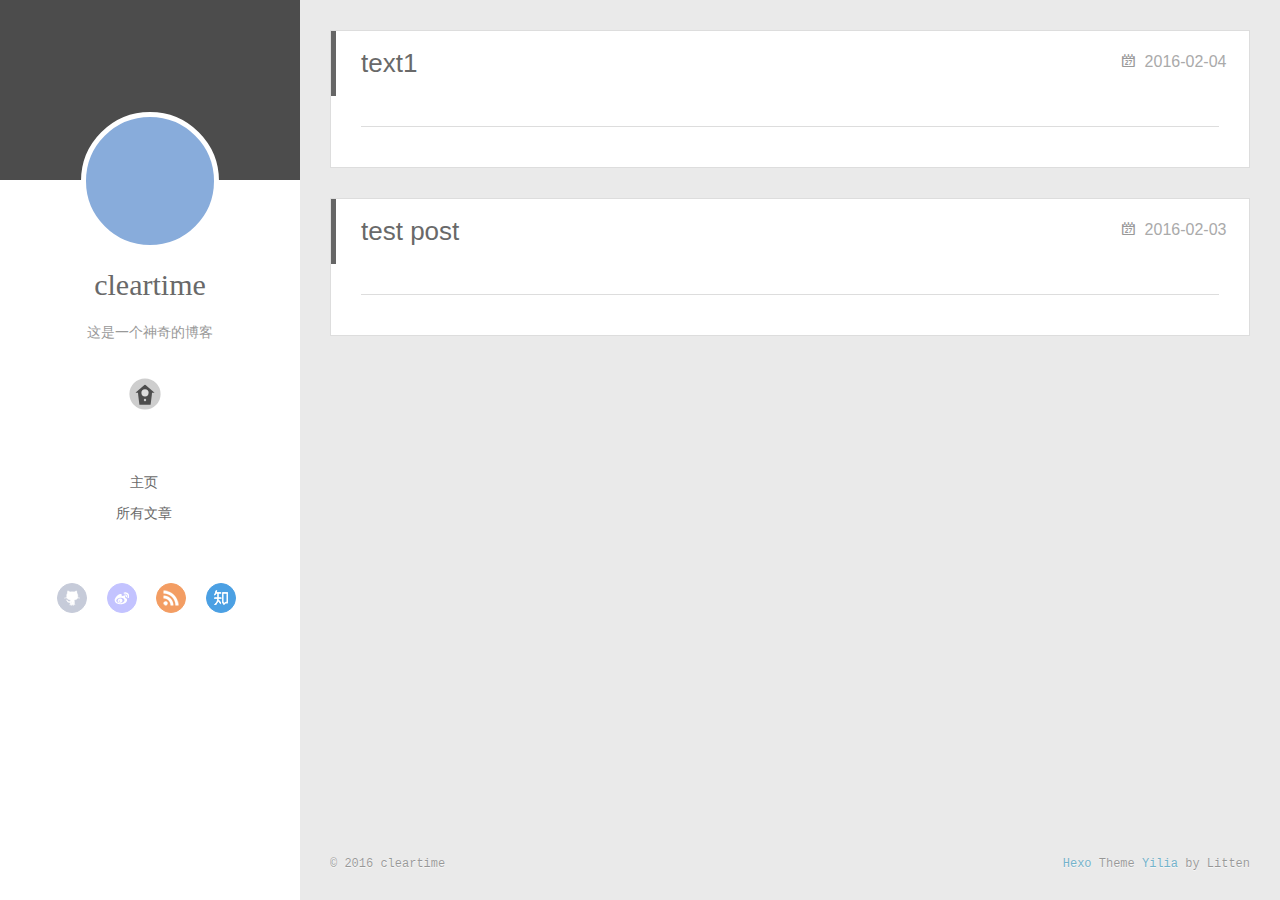
<file: index.html>
<!DOCTYPE html>
<html>
<head>
  <meta charset="utf-8">
  
  <meta http-equiv="X-UA-Compatible" content="IE=edge" >
  <title>cleartime Blog</title>
  <meta name="viewport" content="width=device-width, initial-scale=1, maximum-scale=1">
    <meta name="Keywords" content="桂孝孝的博客，gxx的博客，桂孝孝的blog，cleartime的博客，cleartime blog">
  <meta name="description" content="桂孝孝的博客，gxx的博客，桂孝孝的blog，cleartime的博客，cleartime blog">
<meta property="og:type" content="website">
<meta property="og:title" content="cleartime Blog">
<meta property="og:url" content="http://yoursite.com/index.html">
<meta property="og:site_name" content="cleartime Blog">
<meta property="og:description" content="桂孝孝的博客，gxx的博客，桂孝孝的blog，cleartime的博客，cleartime blog">
<meta name="twitter:card" content="summary">
<meta name="twitter:title" content="cleartime Blog">
<meta name="twitter:description" content="桂孝孝的博客，gxx的博客，桂孝孝的blog，cleartime的博客，cleartime blog">
  
    <link rel="alternative" href="/atom.xml" title="cleartime Blog" type="application/atom+xml">
  
  
    <link rel="icon" href="/img/favicon.jpg">
  
  <link rel="stylesheet" href="/css/style.css" type="text/css">
</head>

</html>
<body>
  <div id="container">
    <div class="left-col">
    <div class="overlay"></div>
<div class="intrude-less">
	<header id="header" class="inner">
		<a href="/" class="profilepic">
			
			<img lazy-src="/img/head.jpg" class="js-avatar">
			
		</a>

		<hgroup>
		  <h1 class="header-author"><a href="/">cleartime</a></h1>
		</hgroup>

		
		<p class="header-subtitle">这是一个神奇的博客</p>
		

		
			<div class="switch-btn">
				<div class="icon">
					<div class="icon-ctn">
						<div class="icon-wrap icon-house" data-idx="0">
							<div class="birdhouse"></div>
							<div class="birdhouse_holes"></div>
						</div>
						<div class="icon-wrap icon-ribbon hide" data-idx="1">
							<div class="ribbon"></div>
						</div>
						
						
						<div class="icon-wrap icon-me hide" data-idx="3">
							<div class="user"></div>
							<div class="shoulder"></div>
						</div>
						
					</div>
					
				</div>
				<div class="tips-box hide">
					<div class="tips-arrow"></div>
					<ul class="tips-inner">
						<li>菜单</li>
						<li>标签</li>
						
						
						<li>关于我</li>
						
					</ul>
				</div>
			</div>
		

		<div class="switch-area">
			<div class="switch-wrap">
				<section class="switch-part switch-part1">
					<nav class="header-menu">
						<ul>
						
							<li><a href="/">主页</a></li>
				        
							<li><a href="/archives">所有文章</a></li>
				        
						</ul>
					</nav>
					<nav class="header-nav">
						<div class="social">
							
								<a class="github" target="_blank" href="/#" title="github">github</a>
					        
								<a class="weibo" target="_blank" href="/#" title="weibo">weibo</a>
					        
								<a class="rss" target="_blank" href="/#" title="rss">rss</a>
					        
								<a class="zhihu" target="_blank" href="/#" title="zhihu">zhihu</a>
					        
						</div>
					</nav>
				</section>
				
				
				<section class="switch-part switch-part2">
					<div class="widget tagcloud" id="js-tagcloud">
						
					</div>
				</section>
				
				
				

				
				
				<section class="switch-part switch-part3">
				
					<div id="js-aboutme">我是谁，我从哪里来，我到哪里去？我就是我，是颜色不一样的吃货…</div>
				</section>
				
			</div>
		</div>
	</header>				
</div>

    </div>
    <div class="mid-col">
      <nav id="mobile-nav">
  	<div class="overlay">
  		<div class="slider-trigger"></div>
  		<h1 class="header-author js-mobile-header hide">cleartime</h1>
  	</div>
	<div class="intrude-less">
		<header id="header" class="inner">
			<div class="profilepic">
			
				<img lazy-src="/img/head.jpg" class="js-avatar">
			
			</div>
			<hgroup>
			  <h1 class="header-author">cleartime</h1>
			</hgroup>
			
			<p class="header-subtitle">这是一个神奇的博客</p>
			
			<nav class="header-menu">
				<ul>
				
					<li><a href="/">主页</a></li>
		        
					<li><a href="/archives">所有文章</a></li>
		        
		        <div class="clearfix"></div>
				</ul>
			</nav>
			<nav class="header-nav">
				<div class="social">
					
						<a class="github" target="_blank" href="/#" title="github">github</a>
			        
						<a class="weibo" target="_blank" href="/#" title="weibo">weibo</a>
			        
						<a class="rss" target="_blank" href="/#" title="rss">rss</a>
			        
						<a class="zhihu" target="_blank" href="/#" title="zhihu">zhihu</a>
			        
				</div>
			</nav>
		</header>				
	</div>
</nav>

      <div class="body-wrap">
  
    <article id="post-text1" class="article article-type-post" itemscope itemprop="blogPost">
  
    <div class="article-meta">
      <a href="/2016/02/04/text1/" class="article-date">
  	<time datetime="2016-02-04T09:52:27.000Z" itemprop="datePublished">2016-02-04</time>
</a>
    </div>
  
  <div class="article-inner">
    
      <input type="hidden" class="isFancy" />
    
    
      <header class="article-header">
        
  
    <h1 itemprop="name">
      <a class="article-title" href="/2016/02/04/text1/">text1</a>
    </h1>
  

      </header>
      
    
    <div class="article-entry" itemprop="articleBody">
      
        
      
    </div>
    
    <div class="article-info article-info-index">
      
      
      

      
      <div class="clearfix"></div>
    </div>
    
  </div>
  
</article>









  
    <article id="post-test-post" class="article article-type-post" itemscope itemprop="blogPost">
  
    <div class="article-meta">
      <a href="/2016/02/03/test-post/" class="article-date">
  	<time datetime="2016-02-03T07:22:48.000Z" itemprop="datePublished">2016-02-03</time>
</a>
    </div>
  
  <div class="article-inner">
    
      <input type="hidden" class="isFancy" />
    
    
      <header class="article-header">
        
  
    <h1 itemprop="name">
      <a class="article-title" href="/2016/02/03/test-post/">test post</a>
    </h1>
  

      </header>
      
    
    <div class="article-entry" itemprop="articleBody">
      
        
      
    </div>
    
    <div class="article-info article-info-index">
      
      
      

      
      <div class="clearfix"></div>
    </div>
    
  </div>
  
</article>









  
  
</div>
      <footer id="footer">
  <div class="outer">
    <div id="footer-info">
    	<div class="footer-left">
    		&copy; 2016 cleartime
    	</div>
      	<div class="footer-right">
      		<a href="http://hexo.io/" target="_blank">Hexo</a>  Theme <a href="https://github.com/litten/hexo-theme-yilia" target="_blank">Yilia</a> by Litten
      	</div>
    </div>
  </div>
</footer>
    </div>
    
  <link rel="stylesheet" href="/fancybox/jquery.fancybox.css" type="text/css">


<script>
	var yiliaConfig = {
		fancybox: true,
		mathjax: true,
		animate: true,
		isHome: true,
		isPost: false,
		isArchive: false,
		isTag: false,
		isCategory: false,
		open_in_new: false
	}
</script>
<script src="http://7.url.cn/edu/jslib/comb/require-2.1.6,jquery-1.9.1.min.js" type="text/javascript"></script>
<script src="/js/main.js" type="text/javascript"></script>






<script type="text/x-mathjax-config">
MathJax.Hub.Config({
    tex2jax: {
        inlineMath: [ ['$','$'], ["\\(","\\)"]  ],
        processEscapes: true,
        skipTags: ['script', 'noscript', 'style', 'textarea', 'pre', 'code']
    }
});

MathJax.Hub.Queue(function() {
    var all = MathJax.Hub.getAllJax(), i;
    for(i=0; i < all.length; i += 1) {
        all[i].SourceElement().parentNode.className += ' has-jax';                 
    }       
});
</script>

<script type="text/javascript" src="http://cdn.mathjax.org/mathjax/latest/MathJax.js?config=TeX-AMS-MML_HTMLorMML">
</script>


  </div>
</body>
</html>
</file>
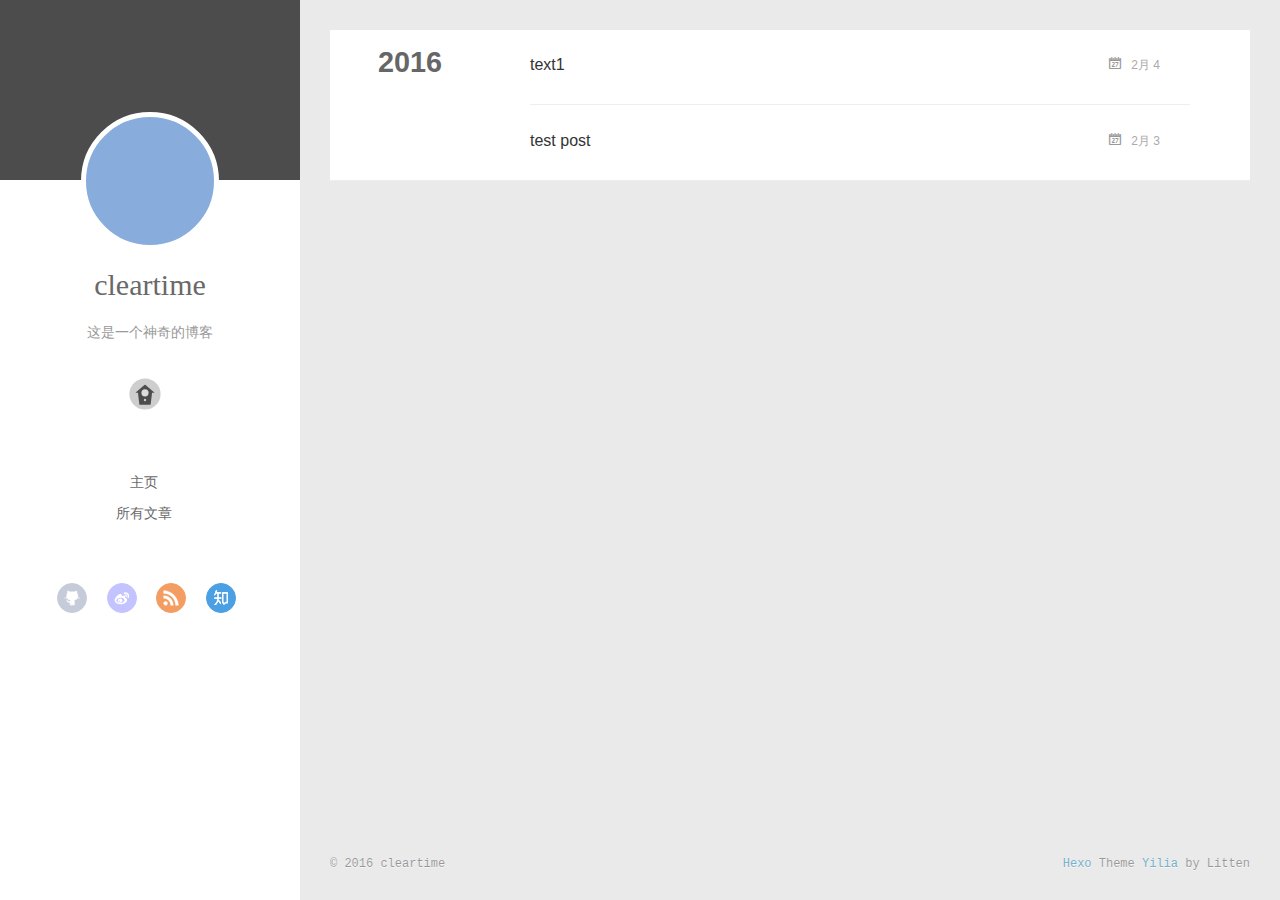
<file: archives/index.html>
<!DOCTYPE html>
<html>
<head>
  <meta charset="utf-8">
  
  <meta http-equiv="X-UA-Compatible" content="IE=edge" >
  <title>Archives | cleartime Blog</title>
  <meta name="viewport" content="width=device-width, initial-scale=1, maximum-scale=1">
    <meta name="Keywords" content="桂孝孝的博客，gxx的博客，桂孝孝的blog，cleartime的博客，cleartime blog">
  <meta name="description" content="桂孝孝的博客，gxx的博客，桂孝孝的blog，cleartime的博客，cleartime blog">
<meta property="og:type" content="website">
<meta property="og:title" content="cleartime Blog">
<meta property="og:url" content="http://yoursite.com/archives/index.html">
<meta property="og:site_name" content="cleartime Blog">
<meta property="og:description" content="桂孝孝的博客，gxx的博客，桂孝孝的blog，cleartime的博客，cleartime blog">
<meta name="twitter:card" content="summary">
<meta name="twitter:title" content="cleartime Blog">
<meta name="twitter:description" content="桂孝孝的博客，gxx的博客，桂孝孝的blog，cleartime的博客，cleartime blog">
  
    <link rel="alternative" href="/atom.xml" title="cleartime Blog" type="application/atom+xml">
  
  
    <link rel="icon" href="/img/favicon.jpg">
  
  <link rel="stylesheet" href="/css/style.css" type="text/css">
</head>

</html>
<body>
  <div id="container">
    <div class="left-col">
    <div class="overlay"></div>
<div class="intrude-less">
	<header id="header" class="inner">
		<a href="/" class="profilepic">
			
			<img lazy-src="/img/head.jpg" class="js-avatar">
			
		</a>

		<hgroup>
		  <h1 class="header-author"><a href="/">cleartime</a></h1>
		</hgroup>

		
		<p class="header-subtitle">这是一个神奇的博客</p>
		

		
			<div class="switch-btn">
				<div class="icon">
					<div class="icon-ctn">
						<div class="icon-wrap icon-house" data-idx="0">
							<div class="birdhouse"></div>
							<div class="birdhouse_holes"></div>
						</div>
						<div class="icon-wrap icon-ribbon hide" data-idx="1">
							<div class="ribbon"></div>
						</div>
						
						
						<div class="icon-wrap icon-me hide" data-idx="3">
							<div class="user"></div>
							<div class="shoulder"></div>
						</div>
						
					</div>
					
				</div>
				<div class="tips-box hide">
					<div class="tips-arrow"></div>
					<ul class="tips-inner">
						<li>菜单</li>
						<li>标签</li>
						
						
						<li>关于我</li>
						
					</ul>
				</div>
			</div>
		

		<div class="switch-area">
			<div class="switch-wrap">
				<section class="switch-part switch-part1">
					<nav class="header-menu">
						<ul>
						
							<li><a href="/">主页</a></li>
				        
							<li><a href="/archives">所有文章</a></li>
				        
						</ul>
					</nav>
					<nav class="header-nav">
						<div class="social">
							
								<a class="github" target="_blank" href="/#" title="github">github</a>
					        
								<a class="weibo" target="_blank" href="/#" title="weibo">weibo</a>
					        
								<a class="rss" target="_blank" href="/#" title="rss">rss</a>
					        
								<a class="zhihu" target="_blank" href="/#" title="zhihu">zhihu</a>
					        
						</div>
					</nav>
				</section>
				
				
				<section class="switch-part switch-part2">
					<div class="widget tagcloud" id="js-tagcloud">
						
					</div>
				</section>
				
				
				

				
				
				<section class="switch-part switch-part3">
				
					<div id="js-aboutme">我是谁，我从哪里来，我到哪里去？我就是我，是颜色不一样的吃货…</div>
				</section>
				
			</div>
		</div>
	</header>				
</div>

    </div>
    <div class="mid-col">
      <nav id="mobile-nav">
  	<div class="overlay">
  		<div class="slider-trigger"></div>
  		<h1 class="header-author js-mobile-header hide">cleartime</h1>
  	</div>
	<div class="intrude-less">
		<header id="header" class="inner">
			<div class="profilepic">
			
				<img lazy-src="/img/head.jpg" class="js-avatar">
			
			</div>
			<hgroup>
			  <h1 class="header-author">cleartime</h1>
			</hgroup>
			
			<p class="header-subtitle">这是一个神奇的博客</p>
			
			<nav class="header-menu">
				<ul>
				
					<li><a href="/">主页</a></li>
		        
					<li><a href="/archives">所有文章</a></li>
		        
		        <div class="clearfix"></div>
				</ul>
			</nav>
			<nav class="header-nav">
				<div class="social">
					
						<a class="github" target="_blank" href="/#" title="github">github</a>
			        
						<a class="weibo" target="_blank" href="/#" title="weibo">weibo</a>
			        
						<a class="rss" target="_blank" href="/#" title="rss">rss</a>
			        
						<a class="zhihu" target="_blank" href="/#" title="zhihu">zhihu</a>
			        
				</div>
			</nav>
		</header>				
	</div>
</nav>

      <div class="body-wrap">
  
  
    
    
      
      
      <section class="archives-wrap">
        <div class="archive-year-wrap">
          <a href="/archives/2016" class="archive-year">2016</a>
        </div>
        <div class="archives">
    
    <article class="archive-article archive-type-post">
  <div class="archive-article-inner">
    <header class="archive-article-header">
      	<div class="article-meta">
	      	<a href="/2016/02/04/text1/" class="archive-article-date">
  	<time datetime="2016-02-04T09:52:27.000Z" itemprop="datePublished">2月 4</time>
</a>
        </div>
    	 
  
    <h1 itemprop="name">
      <a class="archive-article-title" href="/2016/02/04/text1/">text1</a>
    </h1>
  

        <div class="article-info info-on-right">
          
          

        </div>
        <div class="clearfix"></div>
    </header>
  </div>
</article>
  
    
    
    <article class="archive-article archive-type-post">
  <div class="archive-article-inner">
    <header class="archive-article-header">
      	<div class="article-meta">
	      	<a href="/2016/02/03/test-post/" class="archive-article-date">
  	<time datetime="2016-02-03T07:22:48.000Z" itemprop="datePublished">2月 3</time>
</a>
        </div>
    	 
  
    <h1 itemprop="name">
      <a class="archive-article-title" href="/2016/02/03/test-post/">test post</a>
    </h1>
  

        <div class="article-info info-on-right">
          
          

        </div>
        <div class="clearfix"></div>
    </header>
  </div>
</article>
  
  
    </div></section>
  

    

</div>
      <footer id="footer">
  <div class="outer">
    <div id="footer-info">
    	<div class="footer-left">
    		&copy; 2016 cleartime
    	</div>
      	<div class="footer-right">
      		<a href="http://hexo.io/" target="_blank">Hexo</a>  Theme <a href="https://github.com/litten/hexo-theme-yilia" target="_blank">Yilia</a> by Litten
      	</div>
    </div>
  </div>
</footer>
    </div>
    
  <link rel="stylesheet" href="/fancybox/jquery.fancybox.css" type="text/css">


<script>
	var yiliaConfig = {
		fancybox: true,
		mathjax: true,
		animate: true,
		isHome: false,
		isPost: false,
		isArchive: true,
		isTag: false,
		isCategory: false,
		open_in_new: false
	}
</script>
<script src="http://7.url.cn/edu/jslib/comb/require-2.1.6,jquery-1.9.1.min.js" type="text/javascript"></script>
<script src="/js/main.js" type="text/javascript"></script>






<script type="text/x-mathjax-config">
MathJax.Hub.Config({
    tex2jax: {
        inlineMath: [ ['$','$'], ["\\(","\\)"]  ],
        processEscapes: true,
        skipTags: ['script', 'noscript', 'style', 'textarea', 'pre', 'code']
    }
});

MathJax.Hub.Queue(function() {
    var all = MathJax.Hub.getAllJax(), i;
    for(i=0; i < all.length; i += 1) {
        all[i].SourceElement().parentNode.className += ' has-jax';                 
    }       
});
</script>

<script type="text/javascript" src="http://cdn.mathjax.org/mathjax/latest/MathJax.js?config=TeX-AMS-MML_HTMLorMML">
</script>


  </div>
</body>
</html>
</file>
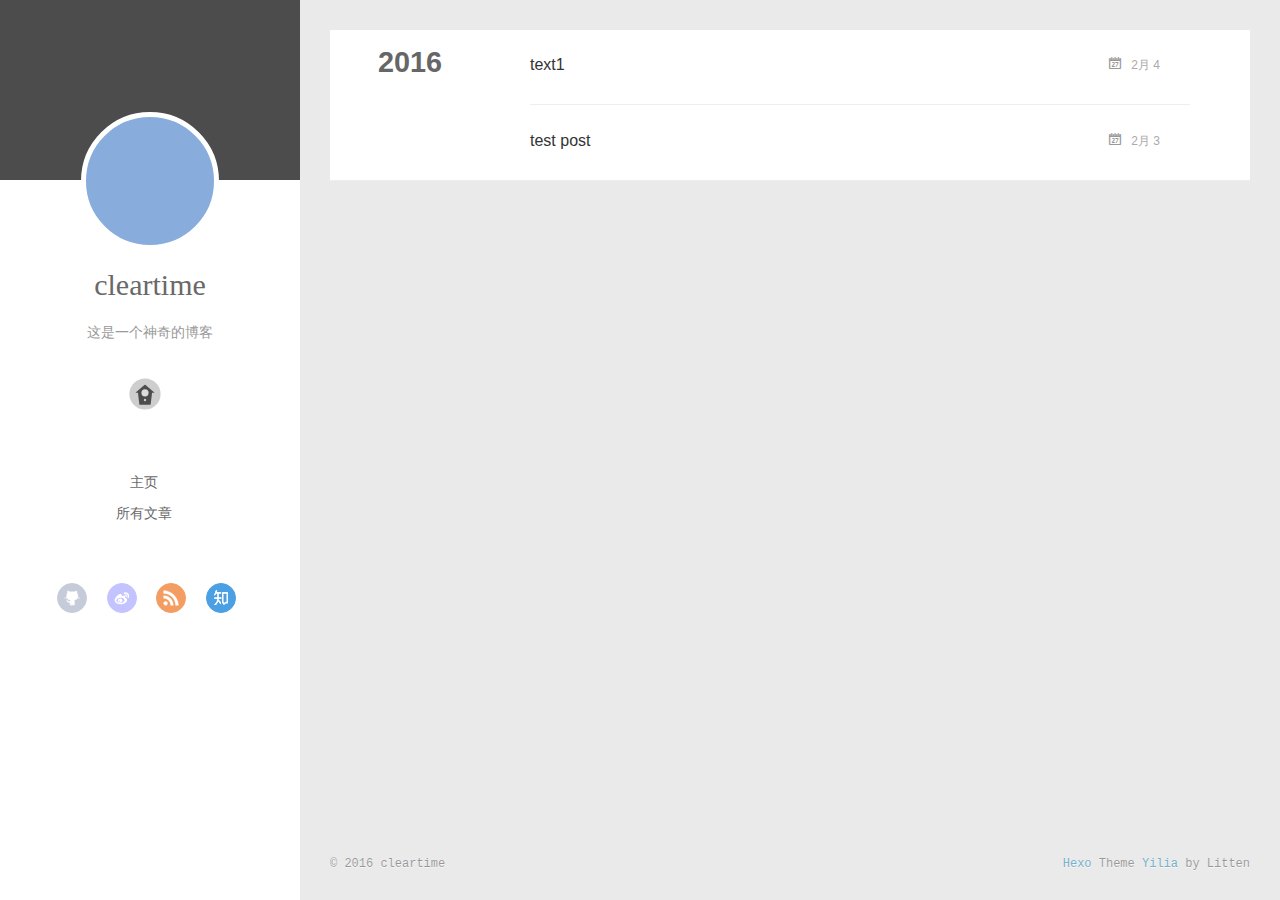
<file: archives/2016/index.html>
<!DOCTYPE html>
<html>
<head>
  <meta charset="utf-8">
  
  <meta http-equiv="X-UA-Compatible" content="IE=edge" >
  <title>Archives: 2016 | cleartime Blog</title>
  <meta name="viewport" content="width=device-width, initial-scale=1, maximum-scale=1">
    <meta name="Keywords" content="桂孝孝的博客，gxx的博客，桂孝孝的blog，cleartime的博客，cleartime blog">
  <meta name="description" content="桂孝孝的博客，gxx的博客，桂孝孝的blog，cleartime的博客，cleartime blog">
<meta property="og:type" content="website">
<meta property="og:title" content="cleartime Blog">
<meta property="og:url" content="http://yoursite.com/archives/2016/index.html">
<meta property="og:site_name" content="cleartime Blog">
<meta property="og:description" content="桂孝孝的博客，gxx的博客，桂孝孝的blog，cleartime的博客，cleartime blog">
<meta name="twitter:card" content="summary">
<meta name="twitter:title" content="cleartime Blog">
<meta name="twitter:description" content="桂孝孝的博客，gxx的博客，桂孝孝的blog，cleartime的博客，cleartime blog">
  
    <link rel="alternative" href="/atom.xml" title="cleartime Blog" type="application/atom+xml">
  
  
    <link rel="icon" href="/img/favicon.jpg">
  
  <link rel="stylesheet" href="/css/style.css" type="text/css">
</head>

</html>
<body>
  <div id="container">
    <div class="left-col">
    <div class="overlay"></div>
<div class="intrude-less">
	<header id="header" class="inner">
		<a href="/" class="profilepic">
			
			<img lazy-src="/img/head.jpg" class="js-avatar">
			
		</a>

		<hgroup>
		  <h1 class="header-author"><a href="/">cleartime</a></h1>
		</hgroup>

		
		<p class="header-subtitle">这是一个神奇的博客</p>
		

		
			<div class="switch-btn">
				<div class="icon">
					<div class="icon-ctn">
						<div class="icon-wrap icon-house" data-idx="0">
							<div class="birdhouse"></div>
							<div class="birdhouse_holes"></div>
						</div>
						<div class="icon-wrap icon-ribbon hide" data-idx="1">
							<div class="ribbon"></div>
						</div>
						
						
						<div class="icon-wrap icon-me hide" data-idx="3">
							<div class="user"></div>
							<div class="shoulder"></div>
						</div>
						
					</div>
					
				</div>
				<div class="tips-box hide">
					<div class="tips-arrow"></div>
					<ul class="tips-inner">
						<li>菜单</li>
						<li>标签</li>
						
						
						<li>关于我</li>
						
					</ul>
				</div>
			</div>
		

		<div class="switch-area">
			<div class="switch-wrap">
				<section class="switch-part switch-part1">
					<nav class="header-menu">
						<ul>
						
							<li><a href="/">主页</a></li>
				        
							<li><a href="/archives">所有文章</a></li>
				        
						</ul>
					</nav>
					<nav class="header-nav">
						<div class="social">
							
								<a class="github" target="_blank" href="/#" title="github">github</a>
					        
								<a class="weibo" target="_blank" href="/#" title="weibo">weibo</a>
					        
								<a class="rss" target="_blank" href="/#" title="rss">rss</a>
					        
								<a class="zhihu" target="_blank" href="/#" title="zhihu">zhihu</a>
					        
						</div>
					</nav>
				</section>
				
				
				<section class="switch-part switch-part2">
					<div class="widget tagcloud" id="js-tagcloud">
						
					</div>
				</section>
				
				
				

				
				
				<section class="switch-part switch-part3">
				
					<div id="js-aboutme">我是谁，我从哪里来，我到哪里去？我就是我，是颜色不一样的吃货…</div>
				</section>
				
			</div>
		</div>
	</header>				
</div>

    </div>
    <div class="mid-col">
      <nav id="mobile-nav">
  	<div class="overlay">
  		<div class="slider-trigger"></div>
  		<h1 class="header-author js-mobile-header hide">cleartime</h1>
  	</div>
	<div class="intrude-less">
		<header id="header" class="inner">
			<div class="profilepic">
			
				<img lazy-src="/img/head.jpg" class="js-avatar">
			
			</div>
			<hgroup>
			  <h1 class="header-author">cleartime</h1>
			</hgroup>
			
			<p class="header-subtitle">这是一个神奇的博客</p>
			
			<nav class="header-menu">
				<ul>
				
					<li><a href="/">主页</a></li>
		        
					<li><a href="/archives">所有文章</a></li>
		        
		        <div class="clearfix"></div>
				</ul>
			</nav>
			<nav class="header-nav">
				<div class="social">
					
						<a class="github" target="_blank" href="/#" title="github">github</a>
			        
						<a class="weibo" target="_blank" href="/#" title="weibo">weibo</a>
			        
						<a class="rss" target="_blank" href="/#" title="rss">rss</a>
			        
						<a class="zhihu" target="_blank" href="/#" title="zhihu">zhihu</a>
			        
				</div>
			</nav>
		</header>				
	</div>
</nav>

      <div class="body-wrap">
  
  
    
    
      
      
      <section class="archives-wrap">
        <div class="archive-year-wrap">
          <a href="/archives/2016" class="archive-year">2016</a>
        </div>
        <div class="archives">
    
    <article class="archive-article archive-type-post">
  <div class="archive-article-inner">
    <header class="archive-article-header">
      	<div class="article-meta">
	      	<a href="/2016/02/04/text1/" class="archive-article-date">
  	<time datetime="2016-02-04T09:52:27.000Z" itemprop="datePublished">2月 4</time>
</a>
        </div>
    	 
  
    <h1 itemprop="name">
      <a class="archive-article-title" href="/2016/02/04/text1/">text1</a>
    </h1>
  

        <div class="article-info info-on-right">
          
          

        </div>
        <div class="clearfix"></div>
    </header>
  </div>
</article>
  
    
    
    <article class="archive-article archive-type-post">
  <div class="archive-article-inner">
    <header class="archive-article-header">
      	<div class="article-meta">
	      	<a href="/2016/02/03/test-post/" class="archive-article-date">
  	<time datetime="2016-02-03T07:22:48.000Z" itemprop="datePublished">2月 3</time>
</a>
        </div>
    	 
  
    <h1 itemprop="name">
      <a class="archive-article-title" href="/2016/02/03/test-post/">test post</a>
    </h1>
  

        <div class="article-info info-on-right">
          
          

        </div>
        <div class="clearfix"></div>
    </header>
  </div>
</article>
  
  
    </div></section>
  

    

</div>
      <footer id="footer">
  <div class="outer">
    <div id="footer-info">
    	<div class="footer-left">
    		&copy; 2016 cleartime
    	</div>
      	<div class="footer-right">
      		<a href="http://hexo.io/" target="_blank">Hexo</a>  Theme <a href="https://github.com/litten/hexo-theme-yilia" target="_blank">Yilia</a> by Litten
      	</div>
    </div>
  </div>
</footer>
    </div>
    
  <link rel="stylesheet" href="/fancybox/jquery.fancybox.css" type="text/css">


<script>
	var yiliaConfig = {
		fancybox: true,
		mathjax: true,
		animate: true,
		isHome: false,
		isPost: false,
		isArchive: true,
		isTag: false,
		isCategory: false,
		open_in_new: false
	}
</script>
<script src="http://7.url.cn/edu/jslib/comb/require-2.1.6,jquery-1.9.1.min.js" type="text/javascript"></script>
<script src="/js/main.js" type="text/javascript"></script>






<script type="text/x-mathjax-config">
MathJax.Hub.Config({
    tex2jax: {
        inlineMath: [ ['$','$'], ["\\(","\\)"]  ],
        processEscapes: true,
        skipTags: ['script', 'noscript', 'style', 'textarea', 'pre', 'code']
    }
});

MathJax.Hub.Queue(function() {
    var all = MathJax.Hub.getAllJax(), i;
    for(i=0; i < all.length; i += 1) {
        all[i].SourceElement().parentNode.className += ' has-jax';                 
    }       
});
</script>

<script type="text/javascript" src="http://cdn.mathjax.org/mathjax/latest/MathJax.js?config=TeX-AMS-MML_HTMLorMML">
</script>


  </div>
</body>
</html>
</file>
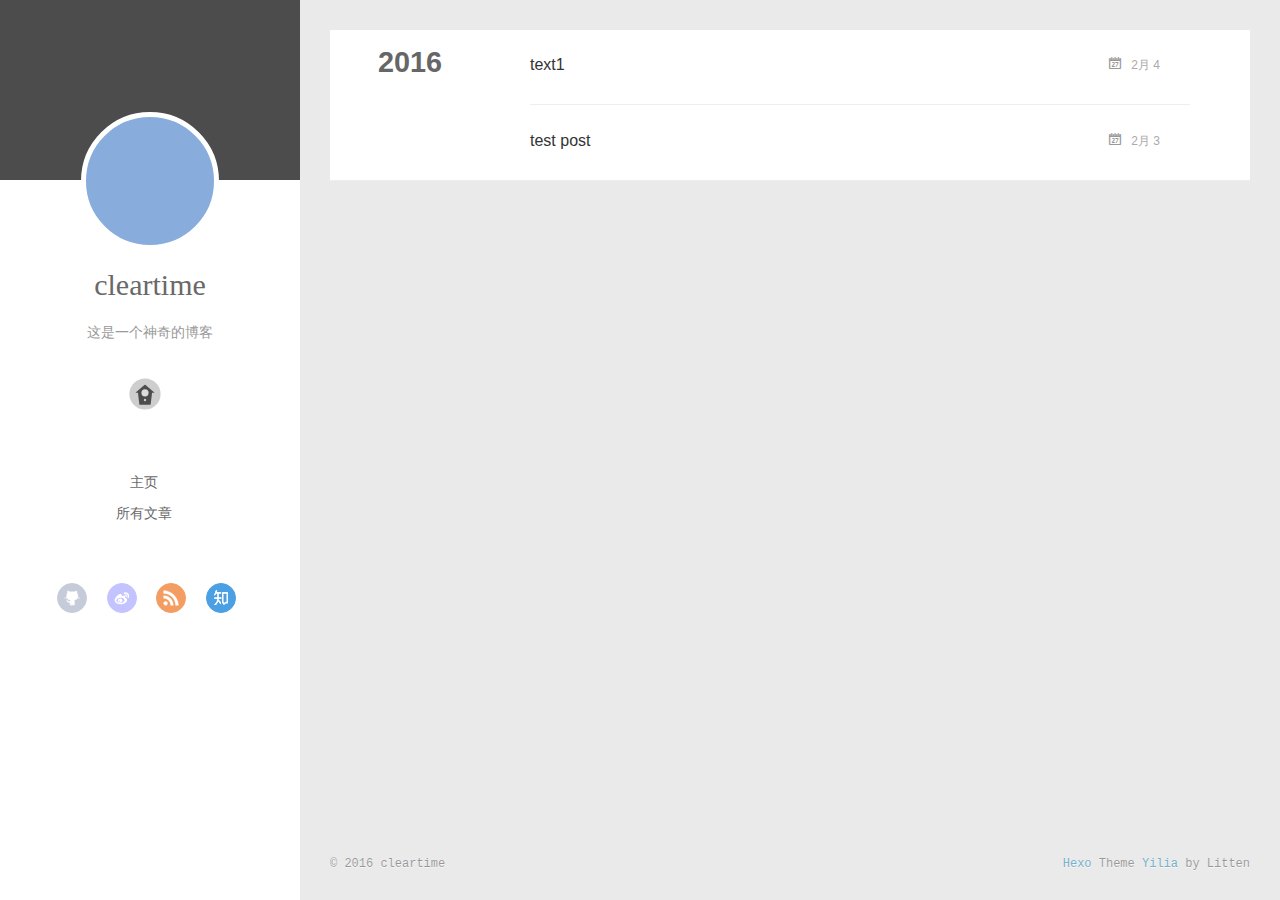
<file: archives/2016/02/index.html>
<!DOCTYPE html>
<html>
<head>
  <meta charset="utf-8">
  
  <meta http-equiv="X-UA-Compatible" content="IE=edge" >
  <title>Archives: 2016/2 | cleartime Blog</title>
  <meta name="viewport" content="width=device-width, initial-scale=1, maximum-scale=1">
    <meta name="Keywords" content="桂孝孝的博客，gxx的博客，桂孝孝的blog，cleartime的博客，cleartime blog">
  <meta name="description" content="桂孝孝的博客，gxx的博客，桂孝孝的blog，cleartime的博客，cleartime blog">
<meta property="og:type" content="website">
<meta property="og:title" content="cleartime Blog">
<meta property="og:url" content="http://yoursite.com/archives/2016/02/index.html">
<meta property="og:site_name" content="cleartime Blog">
<meta property="og:description" content="桂孝孝的博客，gxx的博客，桂孝孝的blog，cleartime的博客，cleartime blog">
<meta name="twitter:card" content="summary">
<meta name="twitter:title" content="cleartime Blog">
<meta name="twitter:description" content="桂孝孝的博客，gxx的博客，桂孝孝的blog，cleartime的博客，cleartime blog">
  
    <link rel="alternative" href="/atom.xml" title="cleartime Blog" type="application/atom+xml">
  
  
    <link rel="icon" href="/img/favicon.jpg">
  
  <link rel="stylesheet" href="/css/style.css" type="text/css">
</head>

</html>
<body>
  <div id="container">
    <div class="left-col">
    <div class="overlay"></div>
<div class="intrude-less">
	<header id="header" class="inner">
		<a href="/" class="profilepic">
			
			<img lazy-src="/img/head.jpg" class="js-avatar">
			
		</a>

		<hgroup>
		  <h1 class="header-author"><a href="/">cleartime</a></h1>
		</hgroup>

		
		<p class="header-subtitle">这是一个神奇的博客</p>
		

		
			<div class="switch-btn">
				<div class="icon">
					<div class="icon-ctn">
						<div class="icon-wrap icon-house" data-idx="0">
							<div class="birdhouse"></div>
							<div class="birdhouse_holes"></div>
						</div>
						<div class="icon-wrap icon-ribbon hide" data-idx="1">
							<div class="ribbon"></div>
						</div>
						
						
						<div class="icon-wrap icon-me hide" data-idx="3">
							<div class="user"></div>
							<div class="shoulder"></div>
						</div>
						
					</div>
					
				</div>
				<div class="tips-box hide">
					<div class="tips-arrow"></div>
					<ul class="tips-inner">
						<li>菜单</li>
						<li>标签</li>
						
						
						<li>关于我</li>
						
					</ul>
				</div>
			</div>
		

		<div class="switch-area">
			<div class="switch-wrap">
				<section class="switch-part switch-part1">
					<nav class="header-menu">
						<ul>
						
							<li><a href="/">主页</a></li>
				        
							<li><a href="/archives">所有文章</a></li>
				        
						</ul>
					</nav>
					<nav class="header-nav">
						<div class="social">
							
								<a class="github" target="_blank" href="/#" title="github">github</a>
					        
								<a class="weibo" target="_blank" href="/#" title="weibo">weibo</a>
					        
								<a class="rss" target="_blank" href="/#" title="rss">rss</a>
					        
								<a class="zhihu" target="_blank" href="/#" title="zhihu">zhihu</a>
					        
						</div>
					</nav>
				</section>
				
				
				<section class="switch-part switch-part2">
					<div class="widget tagcloud" id="js-tagcloud">
						
					</div>
				</section>
				
				
				

				
				
				<section class="switch-part switch-part3">
				
					<div id="js-aboutme">我是谁，我从哪里来，我到哪里去？我就是我，是颜色不一样的吃货…</div>
				</section>
				
			</div>
		</div>
	</header>				
</div>

    </div>
    <div class="mid-col">
      <nav id="mobile-nav">
  	<div class="overlay">
  		<div class="slider-trigger"></div>
  		<h1 class="header-author js-mobile-header hide">cleartime</h1>
  	</div>
	<div class="intrude-less">
		<header id="header" class="inner">
			<div class="profilepic">
			
				<img lazy-src="/img/head.jpg" class="js-avatar">
			
			</div>
			<hgroup>
			  <h1 class="header-author">cleartime</h1>
			</hgroup>
			
			<p class="header-subtitle">这是一个神奇的博客</p>
			
			<nav class="header-menu">
				<ul>
				
					<li><a href="/">主页</a></li>
		        
					<li><a href="/archives">所有文章</a></li>
		        
		        <div class="clearfix"></div>
				</ul>
			</nav>
			<nav class="header-nav">
				<div class="social">
					
						<a class="github" target="_blank" href="/#" title="github">github</a>
			        
						<a class="weibo" target="_blank" href="/#" title="weibo">weibo</a>
			        
						<a class="rss" target="_blank" href="/#" title="rss">rss</a>
			        
						<a class="zhihu" target="_blank" href="/#" title="zhihu">zhihu</a>
			        
				</div>
			</nav>
		</header>				
	</div>
</nav>

      <div class="body-wrap">
  
  
    
    
      
      
      <section class="archives-wrap">
        <div class="archive-year-wrap">
          <a href="/archives/2016" class="archive-year">2016</a>
        </div>
        <div class="archives">
    
    <article class="archive-article archive-type-post">
  <div class="archive-article-inner">
    <header class="archive-article-header">
      	<div class="article-meta">
	      	<a href="/2016/02/04/text1/" class="archive-article-date">
  	<time datetime="2016-02-04T09:52:27.000Z" itemprop="datePublished">2月 4</time>
</a>
        </div>
    	 
  
    <h1 itemprop="name">
      <a class="archive-article-title" href="/2016/02/04/text1/">text1</a>
    </h1>
  

        <div class="article-info info-on-right">
          
          

        </div>
        <div class="clearfix"></div>
    </header>
  </div>
</article>
  
    
    
    <article class="archive-article archive-type-post">
  <div class="archive-article-inner">
    <header class="archive-article-header">
      	<div class="article-meta">
	      	<a href="/2016/02/03/test-post/" class="archive-article-date">
  	<time datetime="2016-02-03T07:22:48.000Z" itemprop="datePublished">2月 3</time>
</a>
        </div>
    	 
  
    <h1 itemprop="name">
      <a class="archive-article-title" href="/2016/02/03/test-post/">test post</a>
    </h1>
  

        <div class="article-info info-on-right">
          
          

        </div>
        <div class="clearfix"></div>
    </header>
  </div>
</article>
  
  
    </div></section>
  

    

</div>
      <footer id="footer">
  <div class="outer">
    <div id="footer-info">
    	<div class="footer-left">
    		&copy; 2016 cleartime
    	</div>
      	<div class="footer-right">
      		<a href="http://hexo.io/" target="_blank">Hexo</a>  Theme <a href="https://github.com/litten/hexo-theme-yilia" target="_blank">Yilia</a> by Litten
      	</div>
    </div>
  </div>
</footer>
    </div>
    
  <link rel="stylesheet" href="/fancybox/jquery.fancybox.css" type="text/css">


<script>
	var yiliaConfig = {
		fancybox: true,
		mathjax: true,
		animate: true,
		isHome: false,
		isPost: false,
		isArchive: true,
		isTag: false,
		isCategory: false,
		open_in_new: false
	}
</script>
<script src="http://7.url.cn/edu/jslib/comb/require-2.1.6,jquery-1.9.1.min.js" type="text/javascript"></script>
<script src="/js/main.js" type="text/javascript"></script>






<script type="text/x-mathjax-config">
MathJax.Hub.Config({
    tex2jax: {
        inlineMath: [ ['$','$'], ["\\(","\\)"]  ],
        processEscapes: true,
        skipTags: ['script', 'noscript', 'style', 'textarea', 'pre', 'code']
    }
});

MathJax.Hub.Queue(function() {
    var all = MathJax.Hub.getAllJax(), i;
    for(i=0; i < all.length; i += 1) {
        all[i].SourceElement().parentNode.className += ' has-jax';                 
    }       
});
</script>

<script type="text/javascript" src="http://cdn.mathjax.org/mathjax/latest/MathJax.js?config=TeX-AMS-MML_HTMLorMML">
</script>


  </div>
</body>
</html>
</file>
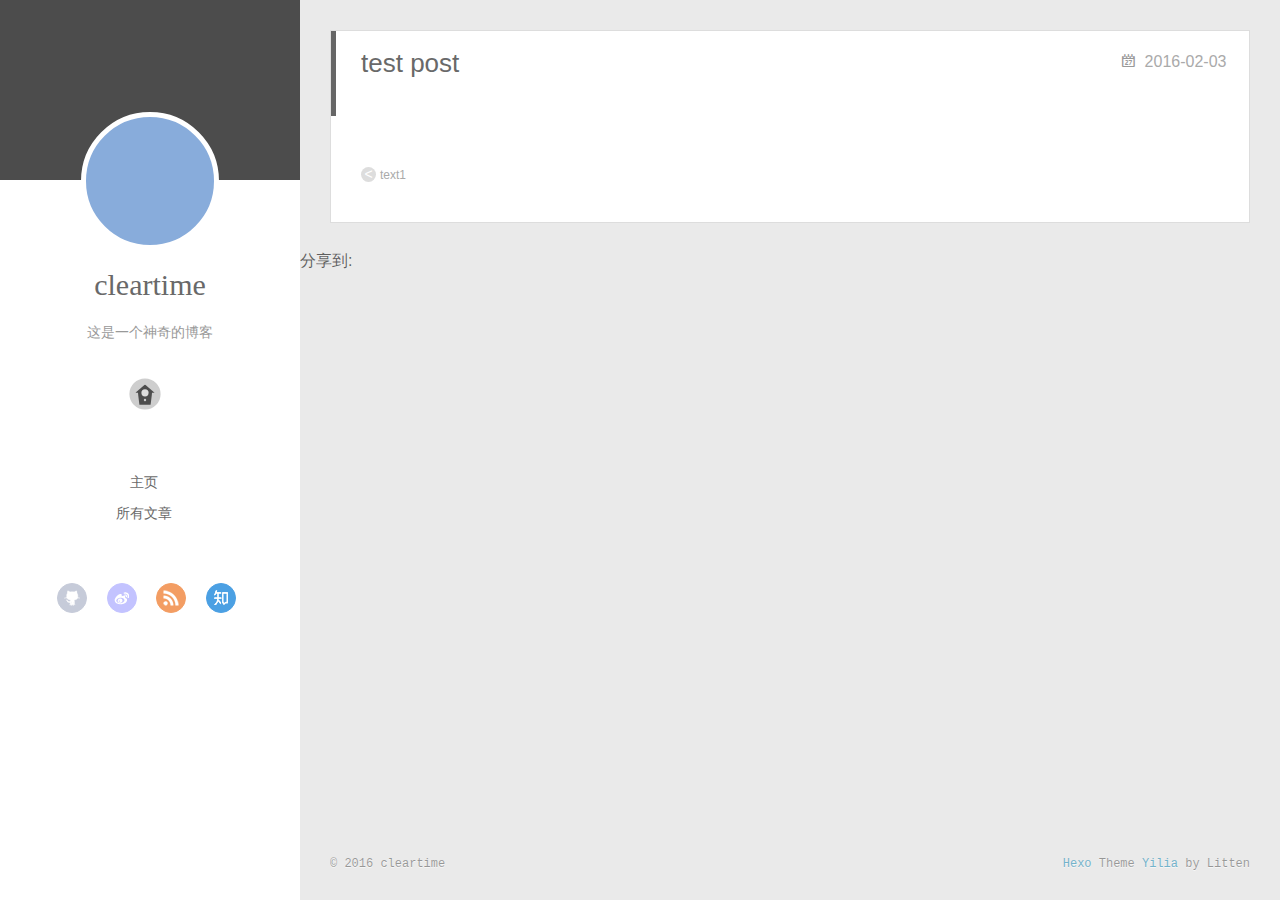
<file: 2016/02/03/test-post/index.html>
<!DOCTYPE html>
<html>
<head>
  <meta charset="utf-8">
  
  <meta http-equiv="X-UA-Compatible" content="IE=edge" >
  <title>test post | cleartime Blog</title>
  <meta name="viewport" content="width=device-width, initial-scale=1, maximum-scale=1">
    <meta name="Keywords" content="桂孝孝的博客，gxx的博客，桂孝孝的blog，cleartime的博客，cleartime blog">
  <meta name="description" content="桂孝孝的博客，gxx的博客，桂孝孝的blog，cleartime的博客，cleartime blog">
<meta property="og:type" content="article">
<meta property="og:title" content="test post">
<meta property="og:url" content="http://yoursite.com/2016/02/03/test-post/index.html">
<meta property="og:site_name" content="cleartime Blog">
<meta property="og:description" content="桂孝孝的博客，gxx的博客，桂孝孝的blog，cleartime的博客，cleartime blog">
<meta property="og:updated_time" content="2016-02-03T07:22:48.047Z">
<meta name="twitter:card" content="summary">
<meta name="twitter:title" content="test post">
<meta name="twitter:description" content="桂孝孝的博客，gxx的博客，桂孝孝的blog，cleartime的博客，cleartime blog">
  
    <link rel="alternative" href="/atom.xml" title="cleartime Blog" type="application/atom+xml">
  
  
    <link rel="icon" href="/img/favicon.jpg">
  
  <link rel="stylesheet" href="/css/style.css" type="text/css">
</head>

</html>
<body>
  <div id="container">
    <div class="left-col">
    <div class="overlay"></div>
<div class="intrude-less">
	<header id="header" class="inner">
		<a href="/" class="profilepic">
			
			<img lazy-src="/img/head.jpg" class="js-avatar">
			
		</a>

		<hgroup>
		  <h1 class="header-author"><a href="/">cleartime</a></h1>
		</hgroup>

		
		<p class="header-subtitle">这是一个神奇的博客</p>
		

		
			<div class="switch-btn">
				<div class="icon">
					<div class="icon-ctn">
						<div class="icon-wrap icon-house" data-idx="0">
							<div class="birdhouse"></div>
							<div class="birdhouse_holes"></div>
						</div>
						<div class="icon-wrap icon-ribbon hide" data-idx="1">
							<div class="ribbon"></div>
						</div>
						
						
						<div class="icon-wrap icon-me hide" data-idx="3">
							<div class="user"></div>
							<div class="shoulder"></div>
						</div>
						
					</div>
					
				</div>
				<div class="tips-box hide">
					<div class="tips-arrow"></div>
					<ul class="tips-inner">
						<li>菜单</li>
						<li>标签</li>
						
						
						<li>关于我</li>
						
					</ul>
				</div>
			</div>
		

		<div class="switch-area">
			<div class="switch-wrap">
				<section class="switch-part switch-part1">
					<nav class="header-menu">
						<ul>
						
							<li><a href="/">主页</a></li>
				        
							<li><a href="/archives">所有文章</a></li>
				        
						</ul>
					</nav>
					<nav class="header-nav">
						<div class="social">
							
								<a class="github" target="_blank" href="/#" title="github">github</a>
					        
								<a class="weibo" target="_blank" href="/#" title="weibo">weibo</a>
					        
								<a class="rss" target="_blank" href="/#" title="rss">rss</a>
					        
								<a class="zhihu" target="_blank" href="/#" title="zhihu">zhihu</a>
					        
						</div>
					</nav>
				</section>
				
				
				<section class="switch-part switch-part2">
					<div class="widget tagcloud" id="js-tagcloud">
						
					</div>
				</section>
				
				
				

				
				
				<section class="switch-part switch-part3">
				
					<div id="js-aboutme">我是谁，我从哪里来，我到哪里去？我就是我，是颜色不一样的吃货…</div>
				</section>
				
			</div>
		</div>
	</header>				
</div>

    </div>
    <div class="mid-col">
      <nav id="mobile-nav">
  	<div class="overlay">
  		<div class="slider-trigger"></div>
  		<h1 class="header-author js-mobile-header hide">cleartime</h1>
  	</div>
	<div class="intrude-less">
		<header id="header" class="inner">
			<div class="profilepic">
			
				<img lazy-src="/img/head.jpg" class="js-avatar">
			
			</div>
			<hgroup>
			  <h1 class="header-author">cleartime</h1>
			</hgroup>
			
			<p class="header-subtitle">这是一个神奇的博客</p>
			
			<nav class="header-menu">
				<ul>
				
					<li><a href="/">主页</a></li>
		        
					<li><a href="/archives">所有文章</a></li>
		        
		        <div class="clearfix"></div>
				</ul>
			</nav>
			<nav class="header-nav">
				<div class="social">
					
						<a class="github" target="_blank" href="/#" title="github">github</a>
			        
						<a class="weibo" target="_blank" href="/#" title="weibo">weibo</a>
			        
						<a class="rss" target="_blank" href="/#" title="rss">rss</a>
			        
						<a class="zhihu" target="_blank" href="/#" title="zhihu">zhihu</a>
			        
				</div>
			</nav>
		</header>				
	</div>
</nav>

      <div class="body-wrap"><article id="post-test-post" class="article article-type-post" itemscope itemprop="blogPost">
  
    <div class="article-meta">
      <a href="/2016/02/03/test-post/" class="article-date">
  	<time datetime="2016-02-03T07:22:48.000Z" itemprop="datePublished">2016-02-03</time>
</a>
    </div>
  
  <div class="article-inner">
    
      <input type="hidden" class="isFancy" />
    
    
      <header class="article-header">
        
  
    <h1 class="article-title" itemprop="name">
      test post
    </h1>
  

      </header>
      
      <div class="article-info article-info-post">
        
        

        <div class="clearfix"></div>
      </div>
      
    
    <div class="article-entry" itemprop="articleBody">
      
        
      
    </div>
    
  </div>
  
    
<nav id="article-nav">
  
    <a href="/2016/02/04/text1/" id="article-nav-newer" class="article-nav-link-wrap">
      <strong class="article-nav-caption"><</strong>
      <div class="article-nav-title">
        
          text1
        
      </div>
    </a>
  
  
</nav>

  
</article>


<div class="share_jia">
	<!-- JiaThis Button BEGIN -->
	<div class="jiathis_style">
		<span class="jiathis_txt">分享到: &nbsp; </span>
		<a class="jiathis_button_facebook"></a> 
    <a class="jiathis_button_twitter"></a>
    <a class="jiathis_button_plus"></a> 
    <a class="jiathis_button_tsina"></a>
		<a class="jiathis_button_cqq"></a>
		<a class="jiathis_button_douban"></a>
		<a class="jiathis_button_weixin"></a>
		<a class="jiathis_button_tumblr"></a>
    <a href="http://www.jiathis.com/share" class="jiathis jiathis_txt jtico jtico_jiathis" target="_blank"></a>
	</div>
	<script type="text/javascript" src="http://v3.jiathis.com/code/jia.js?uid=1405949716054953" charset="utf-8"></script>
	<!-- JiaThis Button END -->
</div>






<div class="duoshuo">
	<!-- 多说评论框 start -->
	<div class="ds-thread" data-thread-key="test-post" data-title="test post" data-url="http://yoursite.com/2016/02/03/test-post/"></div>
	<!-- 多说评论框 end -->
	<!-- 多说公共JS代码 start (一个网页只需插入一次) -->
	<script type="text/javascript">
	var duoshuoQuery = {short_name:"true"};
	(function() {
		var ds = document.createElement('script');
		ds.type = 'text/javascript';ds.async = true;
		ds.src = (document.location.protocol == 'https:' ? 'https:' : 'http:') + '//static.duoshuo.com/embed.js';
		ds.charset = 'UTF-8';
		(document.getElementsByTagName('head')[0] 
		 || document.getElementsByTagName('body')[0]).appendChild(ds);
	})();
	</script>
	<!-- 多说公共JS代码 end -->
</div>




</div>
      <footer id="footer">
  <div class="outer">
    <div id="footer-info">
    	<div class="footer-left">
    		&copy; 2016 cleartime
    	</div>
      	<div class="footer-right">
      		<a href="http://hexo.io/" target="_blank">Hexo</a>  Theme <a href="https://github.com/litten/hexo-theme-yilia" target="_blank">Yilia</a> by Litten
      	</div>
    </div>
  </div>
</footer>
    </div>
    
  <link rel="stylesheet" href="/fancybox/jquery.fancybox.css" type="text/css">


<script>
	var yiliaConfig = {
		fancybox: true,
		mathjax: true,
		animate: true,
		isHome: false,
		isPost: true,
		isArchive: false,
		isTag: false,
		isCategory: false,
		open_in_new: false
	}
</script>
<script src="http://7.url.cn/edu/jslib/comb/require-2.1.6,jquery-1.9.1.min.js" type="text/javascript"></script>
<script src="/js/main.js" type="text/javascript"></script>






<script type="text/x-mathjax-config">
MathJax.Hub.Config({
    tex2jax: {
        inlineMath: [ ['$','$'], ["\\(","\\)"]  ],
        processEscapes: true,
        skipTags: ['script', 'noscript', 'style', 'textarea', 'pre', 'code']
    }
});

MathJax.Hub.Queue(function() {
    var all = MathJax.Hub.getAllJax(), i;
    for(i=0; i < all.length; i += 1) {
        all[i].SourceElement().parentNode.className += ' has-jax';                 
    }       
});
</script>

<script type="text/javascript" src="http://cdn.mathjax.org/mathjax/latest/MathJax.js?config=TeX-AMS-MML_HTMLorMML">
</script>


  </div>
</body>
</html>
</file>
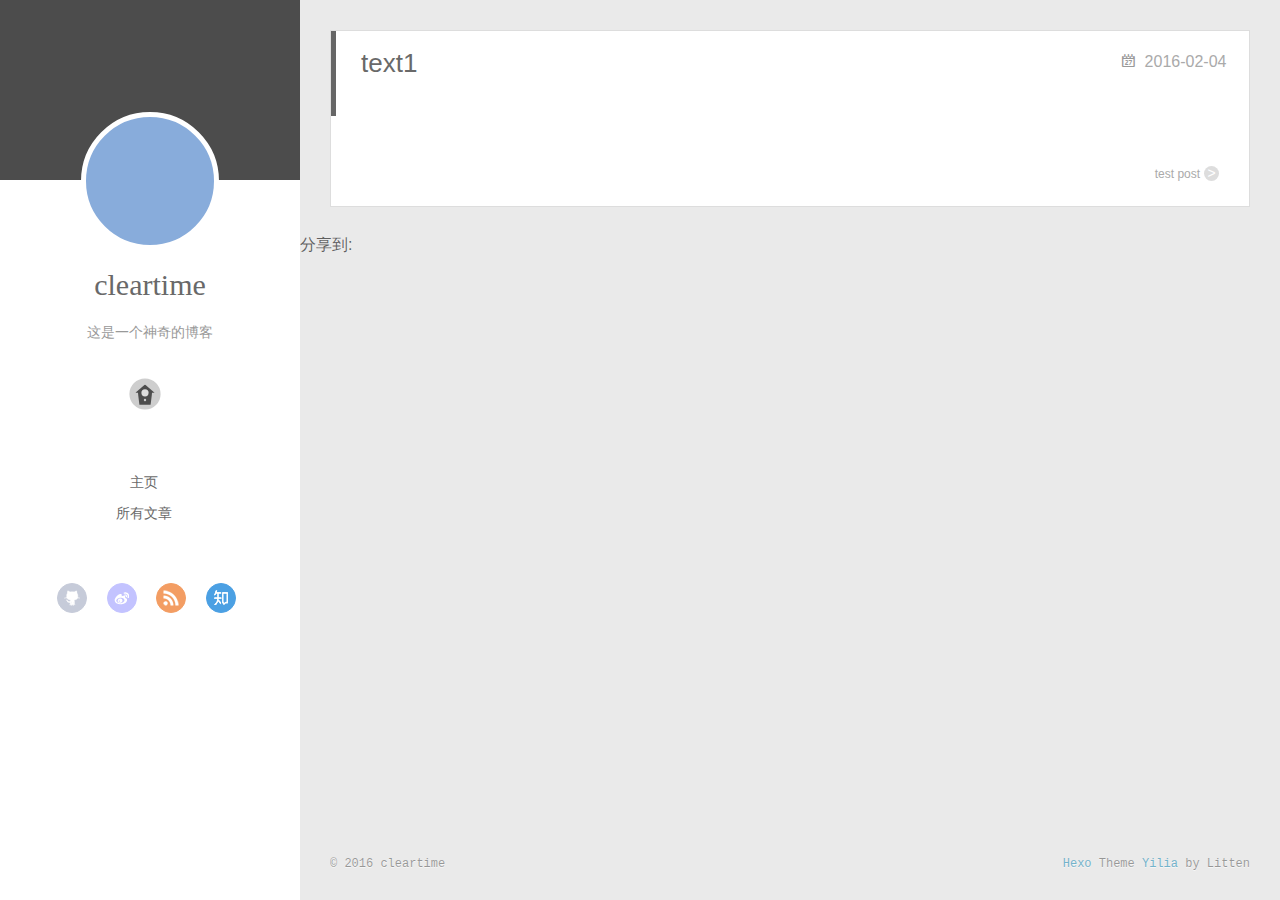
<file: 2016/02/04/text1/index.html>
<!DOCTYPE html>
<html>
<head>
  <meta charset="utf-8">
  
  <meta http-equiv="X-UA-Compatible" content="IE=edge" >
  <title>text1 | cleartime Blog</title>
  <meta name="viewport" content="width=device-width, initial-scale=1, maximum-scale=1">
    <meta name="Keywords" content="桂孝孝的博客，gxx的博客，桂孝孝的blog，cleartime的博客，cleartime blog">
  <meta name="description" content="桂孝孝的博客，gxx的博客，桂孝孝的blog，cleartime的博客，cleartime blog">
<meta property="og:type" content="article">
<meta property="og:title" content="text1">
<meta property="og:url" content="http://yoursite.com/2016/02/04/text1/index.html">
<meta property="og:site_name" content="cleartime Blog">
<meta property="og:description" content="桂孝孝的博客，gxx的博客，桂孝孝的blog，cleartime的博客，cleartime blog">
<meta property="og:updated_time" content="2016-02-04T09:52:27.344Z">
<meta name="twitter:card" content="summary">
<meta name="twitter:title" content="text1">
<meta name="twitter:description" content="桂孝孝的博客，gxx的博客，桂孝孝的blog，cleartime的博客，cleartime blog">
  
    <link rel="alternative" href="/atom.xml" title="cleartime Blog" type="application/atom+xml">
  
  
    <link rel="icon" href="/img/favicon.jpg">
  
  <link rel="stylesheet" href="/css/style.css" type="text/css">
</head>

</html>
<body>
  <div id="container">
    <div class="left-col">
    <div class="overlay"></div>
<div class="intrude-less">
	<header id="header" class="inner">
		<a href="/" class="profilepic">
			
			<img lazy-src="/img/head.jpg" class="js-avatar">
			
		</a>

		<hgroup>
		  <h1 class="header-author"><a href="/">cleartime</a></h1>
		</hgroup>

		
		<p class="header-subtitle">这是一个神奇的博客</p>
		

		
			<div class="switch-btn">
				<div class="icon">
					<div class="icon-ctn">
						<div class="icon-wrap icon-house" data-idx="0">
							<div class="birdhouse"></div>
							<div class="birdhouse_holes"></div>
						</div>
						<div class="icon-wrap icon-ribbon hide" data-idx="1">
							<div class="ribbon"></div>
						</div>
						
						
						<div class="icon-wrap icon-me hide" data-idx="3">
							<div class="user"></div>
							<div class="shoulder"></div>
						</div>
						
					</div>
					
				</div>
				<div class="tips-box hide">
					<div class="tips-arrow"></div>
					<ul class="tips-inner">
						<li>菜单</li>
						<li>标签</li>
						
						
						<li>关于我</li>
						
					</ul>
				</div>
			</div>
		

		<div class="switch-area">
			<div class="switch-wrap">
				<section class="switch-part switch-part1">
					<nav class="header-menu">
						<ul>
						
							<li><a href="/">主页</a></li>
				        
							<li><a href="/archives">所有文章</a></li>
				        
						</ul>
					</nav>
					<nav class="header-nav">
						<div class="social">
							
								<a class="github" target="_blank" href="/#" title="github">github</a>
					        
								<a class="weibo" target="_blank" href="/#" title="weibo">weibo</a>
					        
								<a class="rss" target="_blank" href="/#" title="rss">rss</a>
					        
								<a class="zhihu" target="_blank" href="/#" title="zhihu">zhihu</a>
					        
						</div>
					</nav>
				</section>
				
				
				<section class="switch-part switch-part2">
					<div class="widget tagcloud" id="js-tagcloud">
						
					</div>
				</section>
				
				
				

				
				
				<section class="switch-part switch-part3">
				
					<div id="js-aboutme">我是谁，我从哪里来，我到哪里去？我就是我，是颜色不一样的吃货…</div>
				</section>
				
			</div>
		</div>
	</header>				
</div>

    </div>
    <div class="mid-col">
      <nav id="mobile-nav">
  	<div class="overlay">
  		<div class="slider-trigger"></div>
  		<h1 class="header-author js-mobile-header hide">cleartime</h1>
  	</div>
	<div class="intrude-less">
		<header id="header" class="inner">
			<div class="profilepic">
			
				<img lazy-src="/img/head.jpg" class="js-avatar">
			
			</div>
			<hgroup>
			  <h1 class="header-author">cleartime</h1>
			</hgroup>
			
			<p class="header-subtitle">这是一个神奇的博客</p>
			
			<nav class="header-menu">
				<ul>
				
					<li><a href="/">主页</a></li>
		        
					<li><a href="/archives">所有文章</a></li>
		        
		        <div class="clearfix"></div>
				</ul>
			</nav>
			<nav class="header-nav">
				<div class="social">
					
						<a class="github" target="_blank" href="/#" title="github">github</a>
			        
						<a class="weibo" target="_blank" href="/#" title="weibo">weibo</a>
			        
						<a class="rss" target="_blank" href="/#" title="rss">rss</a>
			        
						<a class="zhihu" target="_blank" href="/#" title="zhihu">zhihu</a>
			        
				</div>
			</nav>
		</header>				
	</div>
</nav>

      <div class="body-wrap"><article id="post-text1" class="article article-type-post" itemscope itemprop="blogPost">
  
    <div class="article-meta">
      <a href="/2016/02/04/text1/" class="article-date">
  	<time datetime="2016-02-04T09:52:27.000Z" itemprop="datePublished">2016-02-04</time>
</a>
    </div>
  
  <div class="article-inner">
    
      <input type="hidden" class="isFancy" />
    
    
      <header class="article-header">
        
  
    <h1 class="article-title" itemprop="name">
      text1
    </h1>
  

      </header>
      
      <div class="article-info article-info-post">
        
        

        <div class="clearfix"></div>
      </div>
      
    
    <div class="article-entry" itemprop="articleBody">
      
        
      
    </div>
    
  </div>
  
    
<nav id="article-nav">
  
  
    <a href="/2016/02/03/test-post/" id="article-nav-older" class="article-nav-link-wrap">
      <div class="article-nav-title">test post</div>
      <strong class="article-nav-caption">></strong>
    </a>
  
</nav>

  
</article>


<div class="share_jia">
	<!-- JiaThis Button BEGIN -->
	<div class="jiathis_style">
		<span class="jiathis_txt">分享到: &nbsp; </span>
		<a class="jiathis_button_facebook"></a> 
    <a class="jiathis_button_twitter"></a>
    <a class="jiathis_button_plus"></a> 
    <a class="jiathis_button_tsina"></a>
		<a class="jiathis_button_cqq"></a>
		<a class="jiathis_button_douban"></a>
		<a class="jiathis_button_weixin"></a>
		<a class="jiathis_button_tumblr"></a>
    <a href="http://www.jiathis.com/share" class="jiathis jiathis_txt jtico jtico_jiathis" target="_blank"></a>
	</div>
	<script type="text/javascript" src="http://v3.jiathis.com/code/jia.js?uid=1405949716054953" charset="utf-8"></script>
	<!-- JiaThis Button END -->
</div>






<div class="duoshuo">
	<!-- 多说评论框 start -->
	<div class="ds-thread" data-thread-key="text1" data-title="text1" data-url="http://yoursite.com/2016/02/04/text1/"></div>
	<!-- 多说评论框 end -->
	<!-- 多说公共JS代码 start (一个网页只需插入一次) -->
	<script type="text/javascript">
	var duoshuoQuery = {short_name:"true"};
	(function() {
		var ds = document.createElement('script');
		ds.type = 'text/javascript';ds.async = true;
		ds.src = (document.location.protocol == 'https:' ? 'https:' : 'http:') + '//static.duoshuo.com/embed.js';
		ds.charset = 'UTF-8';
		(document.getElementsByTagName('head')[0] 
		 || document.getElementsByTagName('body')[0]).appendChild(ds);
	})();
	</script>
	<!-- 多说公共JS代码 end -->
</div>




</div>
      <footer id="footer">
  <div class="outer">
    <div id="footer-info">
    	<div class="footer-left">
    		&copy; 2016 cleartime
    	</div>
      	<div class="footer-right">
      		<a href="http://hexo.io/" target="_blank">Hexo</a>  Theme <a href="https://github.com/litten/hexo-theme-yilia" target="_blank">Yilia</a> by Litten
      	</div>
    </div>
  </div>
</footer>
    </div>
    
  <link rel="stylesheet" href="/fancybox/jquery.fancybox.css" type="text/css">


<script>
	var yiliaConfig = {
		fancybox: true,
		mathjax: true,
		animate: true,
		isHome: false,
		isPost: true,
		isArchive: false,
		isTag: false,
		isCategory: false,
		open_in_new: false
	}
</script>
<script src="http://7.url.cn/edu/jslib/comb/require-2.1.6,jquery-1.9.1.min.js" type="text/javascript"></script>
<script src="/js/main.js" type="text/javascript"></script>






<script type="text/x-mathjax-config">
MathJax.Hub.Config({
    tex2jax: {
        inlineMath: [ ['$','$'], ["\\(","\\)"]  ],
        processEscapes: true,
        skipTags: ['script', 'noscript', 'style', 'textarea', 'pre', 'code']
    }
});

MathJax.Hub.Queue(function() {
    var all = MathJax.Hub.getAllJax(), i;
    for(i=0; i < all.length; i += 1) {
        all[i].SourceElement().parentNode.className += ' has-jax';                 
    }       
});
</script>

<script type="text/javascript" src="http://cdn.mathjax.org/mathjax/latest/MathJax.js?config=TeX-AMS-MML_HTMLorMML">
</script>


  </div>
</body>
</html>
</file>
<file: css/style.css>
body {
  width: 100%;
}
body:before,
body:after {
  content: "";
  display: table;
}
body:after {
  clear: both;
}
@font-face {
  font-family: 'FontAwesome';
  src: url("fonts/fontawesome-webfont.eot");
  src: url("fonts/fontawesome-webfont.eot?#iefix") format("embedded-opentype"), url("fonts/fontawesome-webfont.woff") format("woff"), url("fonts/fontawesome-webfont.ttf") format("truetype"), url("fonts/fontawesome-webfont.svgz#FontAwesomeRegular") format("svg"), url("fonts/fontawesome-webfont.svg#FontAwesomeRegular") format("svg");
  font-weight: normal;
  font-style: normal;
}
html,
body,
div,
span,
applet,
object,
iframe,
h1,
h2,
h3,
h4,
h5,
h6,
p,
blockquote,
pre,
a,
abbr,
acronym,
address,
big,
cite,
code,
del,
dfn,
em,
img,
ins,
kbd,
q,
s,
samp,
small,
strike,
strong,
sub,
sup,
tt,
var,
dl,
dt,
dd,
ol,
ul,
li,
fieldset,
form,
label,
legend,
table,
caption,
tbody,
tfoot,
thead,
tr,
th,
td {
  margin: 0;
  padding: 0;
  border: 0;
  outline: 0;
  font-weight: inherit;
  font-style: inherit;
  font-family: inherit;
  font-size: 100%;
  vertical-align: baseline;
}
body {
  line-height: 1;
  color: #000;
  background: #fff;
}
ol,
ul {
  list-style: none;
}
table {
  border-collapse: separate;
  border-spacing: 0;
  vertical-align: middle;
}
caption,
th,
td {
  text-align: left;
  font-weight: normal;
  vertical-align: middle;
}
a img {
  border: none;
}
ol {
  list-style: decimal;
  padding-left: 20px;
}
ul {
  list-style: none;
}
input,
button {
  margin: 0;
  padding: 0;
}
input::-moz-focus-inner,
button::-moz-focus-inner {
  border: 0;
  padding: 0;
}
@font-face {
  font-family: FontAwesome;
  font-style: normal;
  font-weight: normal;
  src: url("fonts/fontawesome-webfont.eot?v=#4.0.3");
  src: url("fonts/fontawesome-webfont.eot?#iefix&v=#4.0.3") format("embedded-opentype"), url("fonts/fontawesome-webfont.woff?v=#4.0.3") format("woff"), url("fonts/fontawesome-webfont.ttf?v=#4.0.3") format("truetype"), url("fonts/fontawesome-webfont.svg#fontawesomeregular?v=#4.0.3") format("svg");
}
html,
body,
#container {
  height: 100%;
}
body {
  font-family: "微软雅黑", "HelveticaNeue-Light", "Helvetica Neue Light", "Helvetica Neue", Helvetica, Arial, sans-serif;
  font-size: 16px;
  background: #fff;
  color: rgba(0,0,0,0.6);
  -webkit-overflow-scrolling: touch;
}
h1,
h2,
h3 {
  display: block;
}
h1 {
  font-size: 1.5em;
}
h2 {
  font-size: 1.3em;
}
h3 {
  font-size: 1.1em;
}
h4,
h5,
h6 {
  font-size: 1em;
}
a {
  text-decoration: none;
  outline-width: 0;
  color: #258fb8;
  outline: none;
}
.alignleft {
  float: left;
}
.alignright {
  float: right;
}
.clearfix {
  *zoom: 1;
}
.clearfix:after {
  content: "";
  display: table;
  clear: both;
}
.inner {
  width: 1000px;
  margin: 0 auto;
}
.hide {
  display: none;
}
@media screen and (max-width: 1040px) {
  .inner {
    width: 100%;
  }
}
#container {
  position: relative;
  min-height: 100%;
}
#container #mobile-nav {
  display: none;
}
#container #mobile-nav .overlay {
  height: 110px;
  position: absolute;
  width: 100%;
  background: #4d4d4d;
}
#container #mobile-nav .overlay.fixed {
  position: fixed;
  height: 42px;
  z-index: 99;
}
#container #mobile-nav #header {
  padding: 10px 0 0 0;
}
#container #mobile-nav #header .profilepic {
  display: block;
  position: relative;
  z-index: 100;
}
#container #mobile-nav #header .header-menu {
  height: auto;
  margin: 10px;
}
#container #mobile-nav #header .header-menu ul {
  text-align: center;
  cursor: default;
}
#container #mobile-nav #header .header-menu li {
  display: inline-block;
  margin: 3px;
}
#container .left-col {
  background: #fff;
  width: 300px;
  position: fixed;
  opacity: 1;
  -webkit-transition: all 0.2s ease-in;
  -moz-transition: all 0.2s ease-in;
  -ms-transition: all 0.2s ease-in;
  transition: all 0.2s ease-in;
  height: 100%;
}
#container .left-col .overlay {
  width: 100%;
  height: 180px;
  background-color: #000;
  position: absolute;
  opacity: 0.7;
}
#container .left-col .intrude-less {
  width: 76%;
  text-align: center;
  margin: 112px auto 0;
}
#container .mid-col {
  position: absolute;
  right: 0;
  min-height: 100%;
  background: #eaeaea;
  left: 300px;
  width: auto;
}
@media screen and (max-width: 800px) {
  #container .left-col {
    display: none;
  }
  #container .mid-col {
    left: 0;
  }
  #container #header .header-nav {
    position: relative;
  }
  #container .header-author.fixed {
    position: fixed;
    top: -13px;
    width: 100%;
    color: #ddd;
  }
  #container .overlay .slider-trigger {
    position: absolute;
    z-index: 101;
    bottom: 0;
    left: 0;
    width: 42px;
    height: 42px;
  }
  #container .overlay .slider-trigger:hover {
    background: #444;
  }
  #container .overlay .slider-trigger:before {
    color: #ddd;
    content: "\f00b";
    font: 16px FontAwesome;
    width: 16px;
    height: 16px;
    margin-left: 9px;
    margin-top: 14px;
    display: block;
  }
  #container .article-header {
    border-left: none;
    padding: 0;
    border-bottom: 1px dotted #ddd;
  }
  #container .article-header h1 {
    margin-bottom: 10px;
  }
  #container .header-subtitle {
    padding: 0 24px;
  }
  #container .article-info-index.article-info {
    padding-top: 10px;
    margin: 0;
    border-top: 1px solid #ddd;
  }
  #container .article-info-post.article-info {
    margin: 0;
    padding-top: 10px;
    border: none;
  }
  #container .article-more-link a {
    float: right;
  }
  #container #viewer-box .viewer-box-l {
    font-size: 14px;
  }
  #container .article {
    padding: 10px;
    margin: 10px;
    font-size: 14px;
  }
  #container .article .article-entry {
    padding-left: 0;
    padding-right: 0;
    padding-top: 10px;
  }
  #container .article .article-title {
    font-size: 18px;
    max-width: 185px;
    display: block;
    margin: 0;
  }
  #container .article .article-meta {
    width: auto;
    height: 30px;
    margin-top: -5px;
    position: ralative;
  }
  #container .article .article-meta .article-date {
    font-size: 12px;
    -webkit-border-radius: 0;
    border-radius: 0;
    color: #666;
    background: none;
    height: auto;
    padding: 0;
    margin: 0;
    width: 100%;
    text-align: left;
    margin-left: 10px;
  }
  #container .article .article-meta .article-date time {
    width: auto;
    float: right;
    margin-right: 10px;
  }
  #container .article .article-meta .article-tag-list {
    margin-top: 7px;
    position: absolute;
    right: 10px;
    top: 0;
  }
  #container .article .article-meta .article-tag-list:before {
    float: left;
    margin-top: 1px;
    left: 0;
  }
  #container .article .article-meta .article-tag-list .article-tag-list-item {
    float: left;
    padding-left: 0;
    width: auto;
    max-width: 83px;
  }
  #container .article .article-meta .article-category {
    margin-top: 7px;
    position: absolute;
    right: 10px;
    top: -30px;
  }
  #container .article .article-meta .article-category:before {
    float: left;
    margin-top: 1px;
    left: 15px;
  }
  #container .article .article-meta .article-category .article-category-link {
    max-width: 83px;
    width: auto;
    padding-left: 10px;
  }
  #container .article .article-nav-link-wrap {
    margin: 5px 0;
  }
  #container .article .article-nav-link-wrap strong {
    float: left;
    margin-right: 5px;
  }
  #container .article #article-nav-older {
    float: none;
    display: block;
  }
  #container .share {
    padding: 3px 10px;
  }
  #container .duoshuo {
    padding: 0 13px;
  }
  #container #disqus_thread {
    padding: 0 13px;
  }
  #container #mobile-nav {
    display: block;
  }
  #container #page-nav .extend {
    opacity: 1;
  }
  #container .instagram .open-ins {
    left: 2px;
    top: -30px;
    color: #aaa;
  }
  #container .info-on-right {
    float: initial;
  }
  #container .archives-wrap {
    margin: 10px 10px 0px;
    padding: 10px;
  }
  #container .archives-wrap .archive-article-title {
    font-size: 14px;
  }
  #container .archives-wrap .archive-year-wrap {
    position: relative;
    padding: 0 0 0 0;
  }
  #container .archives-wrap .archive-year-wrap a {
    padding: 0 0 0 0;
  }
  #container .archives-wrap .article-meta .archive-article-date {
    font-size: 12px;
    margin-right: 10px;
    margin-top: -5px;
  }
  #container .archives-wrap .article-meta .article-tag-list-link {
    font-size: 12px;
  }
  #container .archives .archive-article {
    padding: 10px 0;
    margin-left: 0;
  }
  #container #footer .footer-left {
    float: initial;
    margin-bottom: 10px;
  }
  #container #footer .footer-right {
    float: initial;
  }
}
.header-author {
  text-align: center;
  margin: 0.67em 0;
  font-family: Roboto, "Roboto", serif;
  font-size: 30px;
  -webkit-transition: 0.3s;
  -moz-transition: 0.3s;
  -ms-transition: 0.3s;
  transition: 0.3s;
}
#header {
  width: 100%;
}
#header a {
  color: #696969;
}
#header a:hover {
  color: #b0a0aa;
}
#header .profilepic {
  text-align: center;
  display: block;
  border: 5px solid #fff;
  -webkit-border-radius: 300px;
  border-radius: 300px;
  width: 128px;
  height: 128px;
  margin: 0 auto;
  position: relative;
  overflow: hidden;
  background: #88acdb;
  -webkit-transition: all 0.2s ease-in;
  display: -webkit-box;
  -webkit-box-orient: horizontal;
  -webkit-box-pack: center;
  -webkit-box-align: center;
  text-align: center;
}
#header .profilepic img {
  width: 20%;
  height: 20%;
  -webkit-border-radius: 300px;
  border-radius: 300px;
  opacity: 0;
  -webkit-transition: all 0.2s ease-in;
}
#header .profilepic img.show {
  width: 100%;
  height: 100%;
  opacity: 1;
}
#header .header-subtitle {
  text-align: center;
  color: #999;
  font-size: 14px;
  line-height: 25px;
  overflow: hidden;
  text-overflow: ellipsis;
  display: -webkit-box;
  -webkit-line-clamp: 2;
  -webkit-box-orient: vertical;
}
#header .header-menu {
  font-weight: 300;
  line-height: 31px;
  cursor: pointer;
  text-transform: uppercase;
  float: none;
  min-height: 150px;
  margin-left: -12px;
  text-align: center;
  display: -webkit-box;
  -webkit-box-orient: horizontal;
  -webkit-box-pack: center;
  -webkit-box-align: center;
}
#header .header-menu li {
  cursor: default;
}
#header .header-menu li a {
  font-size: 14px;
  min-width: 300px;
}
#header .switch-area {
  position: relative;
  width: 100%;
  overflow: hidden;
  min-height: 500px;
  font-size: 14px;
}
#header .switch-area .switch-wrap {
  -webkit-transition: -webkit-transform 0.3s ease-in;
  -moz-transition: -moz-transform 0.3s ease-in;
  -ms-transition: -ms-transform 0.3s ease-in;
  transition: transform 0.3s ease-in;
  position: relative;
}
#header .turn-left {
  -webkit-transform: translate(-100%, 0);
  -moz-transform: translate(-100%, 0);
  -ms-transform: translate(-100%, 0);
  transform: translate(-100%, 0);
}
#header .header-nav {
  width: 100%;
  position: absolute;
  -webkit-transition: -webkit-transform 0.3s ease-in;
  -moz-transition: -moz-transform 0.3s ease-in;
  -ms-transition: -ms-transform 0.3s ease-in;
  transition: transform 0.3s ease-in;
}
#header .header-nav .social {
  margin-right: 15px;
  margin-top: 10px;
  text-align: center;
}
#header .header-nav .social a {
  -webkit-border-radius: 50%;
  border-radius: 50%;
  display: -moz-inline-stack;
  display: inline-block;
  vertical-align: middle;
  *vertical-align: auto;
  zoom: 1;
  *display: inline;
  text-indent: -9999px;
  margin: 0 8px 15px 8px;
  opacity: 0.7;
  width: 28px;
  height: 28px;
  -webkit-transition: 0.3s;
  -moz-transition: 0.3s;
  -ms-transition: 0.3s;
  transition: 0.3s;
}
#header .header-nav .social a:hover {
  opacity: 1;
}
#header .header-nav .social a:last-of-type {
  margin-right: 0;
}
#header .header-nav .social a.weibo {
  background: url("/img/weibo.png") center no-repeat #aaf;
  border: 1px solid #aaf;
}
#header .header-nav .social a.weibo:hover {
  border: 1px solid #aaf;
}
#header .header-nav .social a.rss {
  background: url("/img/rss.png") center no-repeat #ef7522;
  border: 1px solid #ef7522;
}
#header .header-nav .social a.rss:hover {
  border: 1px solid #cf5d0f;
}
#header .header-nav .social a.github {
  background: url("/img/github.png") center no-repeat #afb6ca;
  border: 1px solid #afb6ca;
}
#header .header-nav .social a.github:hover {
  border: 1px solid #909ab6;
}
#header .header-nav .social a.facebook {
  background: url("/img/facebook.png") center no-repeat #3b5998;
  border: 1px solid #3b5998;
}
#header .header-nav .social a.facebook:hover {
  border: 1px solid #2d4373;
}
#header .header-nav .social a.google {
  background: url("/img/google.png") center no-repeat #c83d20;
  border: 1px solid #c83d20;
}
#header .header-nav .social a.google:hover {
  border: 1px solid #9c3019;
}
#header .header-nav .social a.twitter {
  background: url("/img/twitter.png") center no-repeat #55cff8;
  border: 1px solid #55cff8;
}
#header .header-nav .social a.twitter:hover {
  border: 1px solid #24c1f6;
}
#header .header-nav .social a.linkedin {
  background: url("/img/linkedin.png") center no-repeat #005a87;
  border: 1px solid #005a87;
}
#header .header-nav .social a.linkedin:hover {
  border: 1px solid #006b98;
}
#header .header-nav .social a.zhihu {
  background: url("/img/zhihu.png") center no-repeat #0078d8;
  border: 1px solid #0078d8;
}
#header .header-nav .social a.zhihu:hover {
  border: 1px solid #0078d8;
}
#header .header-nav .social a.douban {
  background: url("/img/douban.png") center no-repeat #06c611;
  border: 1px solid #06c611;
}
#header .header-nav .social a.douban:hover {
  border: 1px solid #06c611;
}
#header .header-nav .social a.mail {
  background: url("/img/mail.png") center no-repeat #005a87;
  border: 1px solid #005a87;
}
#header .header-nav .social a.mail:hover {
  border: 1px solid #006b98;
}
#header .switch-part {
  width: 100%;
  position: absolute;
}
#header .switch-part1 {
  left: 0;
}
#header .switch-part2 {
  left: 100%;
  top: 20px;
  overlay-x: hidden;
  overflow-y: auto;
  max-height: 200px;
}
#header .switch-part3 {
  left: 200%;
  line-height: 30px;
}
#header .switch-part3 .switch-friends-link {
  margin-right: 9px;
  -webkit-border-radius: 3px;
  border-radius: 3px;
  padding: 5px;
}
#header .switch-part3 .switch-friends-link:hover {
  background: #88acdb;
  color: #fff;
}
#header .switch-part4 {
  left: 300%;
  text-align: left;
  line-height: 30px;
}
.duoshuo {
  padding: 0 40px;
}
#disqus_thread {
  padding: 0 40px;
}
.archives-wrap {
  position: relative;
  margin: 0 30px;
  padding-right: 60px;
  border-bottom: 1px solid #eee;
  background: #fff;
}
.archives-wrap:first-child {
  margin-top: 30px;
}
.archives-wrap:last-child {
  margin-bottom: 80px;
}
.archives-wrap .archive-year-wrap {
  line-height: 35px;
  width: 200px;
  position: absolute;
  padding-top: 15px;
  font-size: 1.8em;
}
.archives-wrap .archive-year-wrap a {
  color: #666;
  font-weight: bold;
  padding-left: 48px;
}
.archives {
  position: relative;
}
.archives .article-info {
  border: none;
}
.archives .archive-article {
  margin-left: 200px;
  padding: 20px 0;
  border-bottom: 1px solid #eee;
  border-top: 1px solid #fff;
  position: relative;
}
.archives .archive-article:first-child {
  border-top: none;
}
.archives .archive-article:last-child {
  border-bottom: none;
}
.archives .archive-article-title {
  font-size: 16px;
  color: #333;
  -webkit-transition: color 0.3s;
  -moz-transition: color 0.3s;
  -ms-transition: color 0.3s;
  transition: color 0.3s;
}
.archives .archive-article-title:hover {
  color: #657b83;
}
.archives .archive-article-title span {
  display: block;
  color: #a8a8a8;
  font-size: 12px;
  line-height: 14px;
  height: 7px;
  padding-left: 2px;
}
.archives .archive-article-title span:before {
  display: inline-block;
  content: "“";
  font-family: serif;
  font-size: 30px;
  float: left;
  margin: 4px 4px 0 -12px;
  color: #c8c8c8;
}
.archive-article-inner .archive-article-header {
  position: relative;
}
.archive-article-inner .article-meta {
  position: relative;
  float: right;
  margin-top: -10px;
  color: #555;
  background: none;
  text-align: right;
  width: auto;
}
.archive-article-inner .article-meta .article-date time {
  color: #aaa;
}
.archive-article-inner .article-meta .archive-article-date,
.archive-article-inner .article-meta .article-tag-list {
  margin-right: 30px;
  display: -moz-inline-stack;
  display: inline-block;
  vertical-align: middle;
  zoom: 1;
  color: #666;
  font-size: 14px;
}
.archive-article-inner .article-meta .archive-article-date {
  cursor: default;
  font-size: 12px;
  margin-bottom: 5px;
  margin-top: -10px;
}
.archive-article-inner .article-meta .archive-article-date time:before {
  content: "\f073";
  color: #999;
  position: relative;
  margin-right: 10px;
  font: 16px FontAwesome;
}
.archive-article-inner .article-meta .article-category:before {
  float: left;
  margin-top: 1px;
  left: 15px;
}
.archive-article-inner .article-meta .article-category .article-category-link {
  width: auto;
  max-width: 83px;
  padding-left: 10px;
}
.archive-article-inner .article-meta .article-tag-list {
  margin-top: 0px;
}
.archive-article-inner .article-meta .article-tag-list:before {
  left: 15px;
}
.archive-article-inner .article-meta .article-tag-list .article-tag-list-item {
  display: inline-block;
  width: auto;
  max-width: 83px;
  padding-left: 8px;
  font-size: 12px;
}
.body-wrap {
  margin-bottom: 80px;
}
.article {
  margin: 30px;
  position: relative;
  border: 1px solid #ddd;
  background: #fff;
  -webkit-transition: all 0.2s ease-in;
}
.article.show {
  visibility: visible;
  -webkit-animation: cd-bounce-1 0.6s;
  -moz-animation: cd-bounce-1 0.6s;
  -webkit-animation: cd-bounce-1 0.6s;
  -moz-animation: cd-bounce-1 0.6s;
  -ms-animation: cd-bounce-1 0.6s;
  animation: cd-bounce-1 0.6s;
}
.article.hidden {
  visibility: hidden;
}
.article img {
  max-width: 100%;
}
@-webkit-keyframes cd-bounce-1 {
  0% {
    opacity: 0;
    -webkit-transform: scale(1);
  }
  60% {
    opacity: 1;
    -webkit-transform: scale(1.01);
  }
  100% {
    -webkit-transform: scale(1);
  }
}
@-moz-keyframes cd-bounce-1 {
  0% {
    opacity: 0;
    -moz-transform: scale(1);
  }
  60% {
    opacity: 1;
    -moz-transform: scale(1.01);
  }
  100% {
    -moz-transform: scale(1);
  }
}
.article-index {
  margin-left: 200px;
  padding: 15px 0;
  margin-right: 75px;
}
.article-index .brief {
  display: block;
  color: #a8a8a8;
  font-size: 12px;
  line-height: 14px;
  height: 7px;
  padding-left: 2px;
}
.article-index .brief:before {
  display: inline-block;
  content: "“";
  font-family: serif;
  font-size: 30px;
  float: left;
  margin: 4px 4px 0 -12px;
  color: #c8c8c8;
}
.article-title {
  color: #696969;
  margin-left: 0px;
  font-weight: 300;
  line-height: 35px;
  margin-bottom: 20px;
  font-size: 26px;
  -webkit-transition: color 0.3s;
  -moz-transition: color 0.3s;
  -o-transition: color 0.3s;
  -webkit-transition: color 0.3s;
  -moz-transition: color 0.3s;
  -ms-transition: color 0.3s;
  transition: color 0.3s;
}
.article-title:hover {
  color: #b0a0aa;
}
.article-inner {
  position: relative;
  margin-bottom: 20px;
}
.article-header {
  border-left: 5px solid;
  padding: 15px 0px 15px 25px;
}
.article-info.info-on-right {
  margin: 10px 0 0 0;
  float: right;
}
.article-info-index.article-info {
  padding-top: 20px;
  margin: 30px 30px 0 30px;
  border-top: 1px solid #ddd;
}
.article-info-post.article-info {
  padding: 0;
  border: none;
  margin: -30px 0 20px 30px;
}
.article-entry {
  line-height: 1.8em;
  padding-right: 30px;
  padding-left: 30px;
}
.article-entry p {
  margin-top: 10px;
}
.article-entry p code,
.article-entry li code {
  padding: 1px 3px;
  margin: 0 3px;
  background: #ddd;
  border: 1px solid #ccc;
  font-family: Menlo, Monaco, "Andale Mono", "lucida console", "Courier New", monospace;
  word-wrap: break-word;
  font-size: 14px;
}
.article-entry blockquote {
  background: #ddd;
  border-left: 5px solid #ccc;
  padding: 15px 20px;
  margin-top: 10px;
  border-left: 5px solid #657b83;
  background: #f6f6f6;
}
.article-entry blockquote p {
  margin-top: 0;
}
.article-entry em {
  font-style: italic;
}
.article-entry ul li:before {
  content: "";
  width: 6px;
  height: 6px;
  border: 1px solid #999;
  -webkit-border-radius: 10px;
  border-radius: 10px;
  background: #aaa;
  display: inline-block;
  margin-right: 10px;
  float: left;
  margin-top: 12px;
}
.article-entry ul,
.article-entry ol {
  font-size: 14px;
  margin: 10px 0px;
}
.article-entry li ul,
.article-entry li ol {
  margin-left: 30px;
}
.article-entry li ul li:before,
.article-entry li ol li:before {
  content: "";
  background: #dedede;
}
.article-entry h1 {
  margin-top: 30px;
}
.article-entry h2 {
  margin-top: 20px;
  font-weight: 300;
  color: #574c4c;
  padding-bottom: 5px;
  border-bottom: 1px solid #ddd;
}
.article-entry h3,
.article-entry h4,
.article-entry h5,
.article-entry h6 {
  margin-top: 20px;
  font-weight: 300;
  color: #574c4c;
  padding-bottom: 5px;
  border-bottom: 1px solid #ddd;
}
.article-entry video {
  max-width: 100%;
}
.article-entry strong {
  font-weight: bold;
}
.article-entry .caption {
  display: block;
  font-size: 0.8em;
  color: #aaa;
}
.article-entry hr {
  height: 0;
  margin-top: 20px;
  margin-bottom: 20px;
  border-left: 0;
  border-right: 0;
  border-top: 1px solid #ddd;
  border-bottom: 1px solid #fff;
}
.article-entry pre {
  font-size: 1/0.9em;
  line-height: 1.5;
  margin-top: 10px;
  padding: 5px 15px;
  overflow-x: auto;
  color: #657b83;
  font-size: 10px;
  border: 1px solid #ccc;
  text-shadow: 0 1px #444;
  font-family: Menlo, Monaco, "Andale Mono", "lucida console", "Courier New", monospace;
}
.article-entry pre code {
  font-size: 14px;
}
.article-entry table {
  width: 100%;
  border: 1px solid #dedede;
  margin: 15px 0;
  border-collapse: collapse;
}
.article-entry table tr,
.article-entry table td {
  height: 35px;
}
.article-entry table thead tr {
  background: #f8f8f8;
}
.article-entry table tbody tr:hover {
  background: #efefef;
}
.article-entry table td,
.article-entry table th {
  border: 1px solid #dedede;
  padding: 0 10px;
}
.article-entry figure table {
  border: none;
  width: auto;
  margin: 0;
}
.article-entry figure table tbody tr:hover {
  background: none;
}
.article-meta {
  width: 150px;
  font-size: 14;
  text-align: right;
  position: absolute;
  right: 0;
  top: 23px;
  text-align: center;
  z-index: 1;
}
.article-meta time {
  color: #aaa;
}
.article-meta time:before {
  color: #999;
  content: "\f073";
  font: 17px FontAwesome;
  margin-right: 10px;
}
.article-more-link {
  margin-top: 5px;
  text-align: right;
}
.article-more-link a {
  background: #4d4d4d;
  color: #fff;
  font-size: 12px;
  padding: 2px 8px 4px;
  line-height: 16px;
  -webkit-border-radius: 2px;
  -moz-border-radius: 2px;
  -webkit-border-radius: 2px;
  border-radius: 2px;
  -webkit-transition: background 0.3s;
  -moz-transition: background 0.3s;
  -ms-transition: background 0.3s;
  transition: background 0.3s;
}
.article-more-link a:hover {
  background: #3c3c3c;
}
.article-more-link a.hidden {
  visibility: hidden;
}
#article-nav {
  margin: 80px 0 30px 0;
  padding-bottom: 10px;
}
#article-nav .article-nav-link-wrap {
  margin: 0px 30px 0px 30px;
  font-size: 14px;
  color: #333;
}
#article-nav .article-nav-link-wrap .article-nav-title {
  display: inline-block;
  font-size: 12px;
  color: #aaa;
  -webkit-transition: color 0.3s;
  -moz-transition: color 0.3s;
  -ms-transition: color 0.3s;
  transition: color 0.3s;
}
#article-nav .article-nav-link-wrap strong {
  background: #ddd;
  color: #fff;
  -webkit-border-radius: 100%;
  border-radius: 100%;
  width: 15px;
  height: 15px;
  display: inline-block;
  text-align: center;
  -webkit-transition: background 0.3s;
  -moz-transition: background 0.3s;
  -ms-transition: background 0.3s;
  transition: background 0.3s;
}
#article-nav .article-nav-link-wrap:hover strong {
  background: #4d4d4d;
}
#article-nav .article-nav-link-wrap:hover .article-nav-title {
  color: #4d4d4d;
}
#article-nav #article-nav-older {
  float: right;
}
@-moz-keyframes cd-bounce-1 {
  0% {
    opacity: 0;
    -webkit-transform: scale(1);
    -moz-transform: scale(1);
    -ms-transform: scale(1);
    -o-transform: scale(1);
    -webkit-transform: scale(1);
    -moz-transform: scale(1);
    -ms-transform: scale(1);
    transform: scale(1);
  }
  60% {
    opacity: 1;
    -webkit-transform: scale(1.01);
    -moz-transform: scale(1.01);
    -ms-transform: scale(1.01);
    -o-transform: scale(1.01);
    -webkit-transform: scale(1.01);
    -moz-transform: scale(1.01);
    -ms-transform: scale(1.01);
    transform: scale(1.01);
  }
  100% {
    -webkit-transform: scale(1);
    -moz-transform: scale(1);
    -ms-transform: scale(1);
    -o-transform: scale(1);
    -webkit-transform: scale(1);
    -moz-transform: scale(1);
    -ms-transform: scale(1);
    transform: scale(1);
  }
}
@-webkit-keyframes cd-bounce-1 {
  0% {
    opacity: 0;
    -webkit-transform: scale(1);
    -moz-transform: scale(1);
    -ms-transform: scale(1);
    -o-transform: scale(1);
    -webkit-transform: scale(1);
    -moz-transform: scale(1);
    -ms-transform: scale(1);
    transform: scale(1);
  }
  60% {
    opacity: 1;
    -webkit-transform: scale(1.01);
    -moz-transform: scale(1.01);
    -ms-transform: scale(1.01);
    -o-transform: scale(1.01);
    -webkit-transform: scale(1.01);
    -moz-transform: scale(1.01);
    -ms-transform: scale(1.01);
    transform: scale(1.01);
  }
  100% {
    -webkit-transform: scale(1);
    -moz-transform: scale(1);
    -ms-transform: scale(1);
    -o-transform: scale(1);
    -webkit-transform: scale(1);
    -moz-transform: scale(1);
    -ms-transform: scale(1);
    transform: scale(1);
  }
}
@-o-keyframes cd-bounce-1 {
  0% {
    opacity: 0;
    -webkit-transform: scale(1);
    -moz-transform: scale(1);
    -ms-transform: scale(1);
    -o-transform: scale(1);
    -webkit-transform: scale(1);
    -moz-transform: scale(1);
    -ms-transform: scale(1);
    transform: scale(1);
  }
  60% {
    opacity: 1;
    -webkit-transform: scale(1.01);
    -moz-transform: scale(1.01);
    -ms-transform: scale(1.01);
    -o-transform: scale(1.01);
    -webkit-transform: scale(1.01);
    -moz-transform: scale(1.01);
    -ms-transform: scale(1.01);
    transform: scale(1.01);
  }
  100% {
    -webkit-transform: scale(1);
    -moz-transform: scale(1);
    -ms-transform: scale(1);
    -o-transform: scale(1);
    -webkit-transform: scale(1);
    -moz-transform: scale(1);
    -ms-transform: scale(1);
    transform: scale(1);
  }
}
@keyframes cd-bounce-1 {
  0% {
    opacity: 0;
    -webkit-transform: scale(1);
    -moz-transform: scale(1);
    -ms-transform: scale(1);
    -o-transform: scale(1);
    -webkit-transform: scale(1);
    -moz-transform: scale(1);
    -ms-transform: scale(1);
    transform: scale(1);
  }
  60% {
    opacity: 1;
    -webkit-transform: scale(1.01);
    -moz-transform: scale(1.01);
    -ms-transform: scale(1.01);
    -o-transform: scale(1.01);
    -webkit-transform: scale(1.01);
    -moz-transform: scale(1.01);
    -ms-transform: scale(1.01);
    transform: scale(1.01);
  }
  100% {
    -webkit-transform: scale(1);
    -moz-transform: scale(1);
    -ms-transform: scale(1);
    -o-transform: scale(1);
    -webkit-transform: scale(1);
    -moz-transform: scale(1);
    -ms-transform: scale(1);
    transform: scale(1);
  }
}
.archives-wrap {
  position: relative;
  margin: 0 30px;
  padding-right: 60px;
  border-bottom: 1px solid #eee;
  background: #fff;
}
.archives-wrap:first-child {
  margin-top: 30px;
}
.archives-wrap:last-child {
  margin-bottom: 80px;
}
.archives-wrap .archive-year-wrap {
  line-height: 35px;
  width: 200px;
  position: absolute;
  padding-top: 15px;
  font-size: 1.8em;
}
.archives-wrap .archive-year-wrap a {
  color: #666;
  font-weight: bold;
  padding-left: 48px;
}
.archives {
  position: relative;
}
.archives .article-info {
  border: none;
}
.archives .archive-article {
  margin-left: 200px;
  padding: 20px 0;
  border-bottom: 1px solid #eee;
  border-top: 1px solid #fff;
  position: relative;
}
.archives .archive-article:first-child {
  border-top: none;
}
.archives .archive-article:last-child {
  border-bottom: none;
}
.archives .archive-article-title {
  font-size: 16px;
  color: #333;
  -webkit-transition: color 0.3s;
  -moz-transition: color 0.3s;
  -ms-transition: color 0.3s;
  transition: color 0.3s;
}
.archives .archive-article-title:hover {
  color: #657b83;
}
.archives .archive-article-title span {
  display: block;
  color: #a8a8a8;
  font-size: 12px;
  line-height: 14px;
  height: 7px;
  padding-left: 2px;
}
.archives .archive-article-title span:before {
  display: inline-block;
  content: "“";
  font-family: serif;
  font-size: 30px;
  float: left;
  margin: 4px 4px 0 -12px;
  color: #c8c8c8;
}
.archive-article-inner .archive-article-header {
  position: relative;
}
.archive-article-inner .article-meta {
  position: relative;
  float: right;
  margin-top: -10px;
  color: #555;
  background: none;
  text-align: right;
  width: auto;
}
.archive-article-inner .article-meta .article-date time {
  color: #aaa;
}
.archive-article-inner .article-meta .archive-article-date,
.archive-article-inner .article-meta .article-tag-list {
  margin-right: 30px;
  display: -moz-inline-stack;
  display: inline-block;
  vertical-align: middle;
  zoom: 1;
  color: #666;
  font-size: 14px;
}
.archive-article-inner .article-meta .archive-article-date {
  cursor: default;
  font-size: 12px;
  margin-bottom: 5px;
  margin-top: -10px;
}
.archive-article-inner .article-meta .archive-article-date time:before {
  content: "\f073";
  color: #999;
  position: relative;
  margin-right: 10px;
  font: 16px FontAwesome;
}
.archive-article-inner .article-meta .article-category:before {
  float: left;
  margin-top: 1px;
  left: 15px;
}
.archive-article-inner .article-meta .article-category .article-category-link {
  width: auto;
  max-width: 83px;
  padding-left: 10px;
}
.archive-article-inner .article-meta .article-tag-list {
  margin-top: 0px;
}
.archive-article-inner .article-meta .article-tag-list:before {
  left: 15px;
}
.archive-article-inner .article-meta .article-tag-list .article-tag-list-item {
  display: inline-block;
  width: auto;
  max-width: 83px;
  padding-left: 8px;
  font-size: 12px;
}
.article-entry pre,
.article-entry .highlight {
  background: #272822;
  margin: 10px 0;
  padding: 10px 10px;
  overflow: auto;
  color: #4c4c4c;
  line-height: 22.400000000000002px;
}
.article-entry .highlight .gutter pre,
.article-entry .gist .gist-file .gist-data .line-numbers {
  color: #666;
}
.article-entry pre,
.article-entry code {
  font-family: "Source Code Pro", Consolas, Monaco, Menlo, Consolas, monospace;
}
.article-entry code {
  background: #eee;
  padding: 0 0.3em;
  border: none;
}
.article-entry pre {
  color: #fff;
}
.article-entry pre code {
  background: none;
  text-shadow: none;
  padding: 0;
  color: #fff;
}
.article-entry .highlight {
  -webkit-border-radius: 4px;
  border-radius: 4px;
}
.article-entry .highlight pre {
  border: none;
  margin: 0;
  padding: 0;
}
.article-entry .highlight table {
  margin: 0;
  width: auto;
}
.article-entry .highlight td {
  border: none;
  padding: 0;
}
.article-entry .highlight figcaption {
  font-size: 0.85em;
  color: highlight-comment;
  line-height: 1em;
  margin-bottom: 1em;
}
.article-entry .highlight figcaption:before,
.article-entry .highlight figcaption:after {
  content: "";
  display: table;
}
.article-entry .highlight figcaption:after {
  clear: both;
}
.article-entry .highlight figcaption a {
  float: right;
}
.article-entry .highlight .gutter pre {
  text-align: right;
  padding-right: 20px;
}
.article-entry .highlight .gutter pre .line {
  text-shadow: none;
}
.article-entry .highlight .line {
  font-size: 15px;
  height: 15px;
}
.article-entry .gist {
  margin: 0 -20px;
  border-style: solid;
  border-color: #ddd;
  border-width: 1px 0;
  background: #272822;
  padding: 15px 20px 15px 0;
}
.article-entry .gist .gist-file {
  border: none;
  font-family: "Source Code Pro", Consolas, Monaco, Menlo, Consolas, monospace;
  margin: 0;
}
.article-entry .gist .gist-file .gist-data {
  background: none;
  border: none;
}
.article-entry .gist .gist-file .gist-data .line-numbers {
  background: none;
  border: none;
  padding: 0 20px 0 0;
}
.article-entry .gist .gist-file .gist-data .line-data {
  padding: 0 !important;
}
.article-entry .gist .gist-file .highlight {
  margin: 0;
  padding: 0;
  border: none;
}
.article-entry .gist .gist-file .gist-meta {
  background: #272822;
  color: highlight-comment;
  font: 0.85em "Helvetica Neue", Helvetica, Arial, sans-serif;
  text-shadow: 0 0;
  padding: 0;
  margin-top: 1em;
  margin-left: 20px;
}
.article-entry .gist .gist-file .gist-meta a {
  color: #258fb8;
  font-weight: normal;
}
.article-entry .gist .gist-file .gist-meta a:hover {
  text-decoration: underline;
}
pre .comment {
  color: #75715e;
}
pre .keyword,
pre .function .keyword,
pre .class .params {
  color: #66d9ef;
}
pre .tag,
pre .doctype,
pre .params,
pre .function,
pre .css .value {
  color: #fff;
}
pre .css ~ * .tag,
pre .title,
pre .at_rule,
pre .at_rule .keyword,
pre .preprocessor,
pre .preprocessor .keyword {
  color: #f92672;
}
pre .attribute,
pre .built_in,
pre .class,
pre .css ~ * .class,
pre .function .title {
  color: #a6e22e;
}
pre .value,
pre .string {
  color: #e6db74;
}
pre .number {
  color: #7163d7;
}
pre .id,
pre .css ~ * .id {
  color: #fd971f;
}
#footer {
  font-size: 12px;
  font-family: Menlo, Monaco, "Andale Mono", "lucida console", "Courier New", monospace;
  text-shadow: 0 1px #fff;
  position: absolute;
  bottom: 30px;
  opacity: 0.6;
  width: 100%;
  text-align: center;
}
#footer .outer {
  padding: 0 30px;
}
.footer-left {
  float: left;
}
.footer-right {
  float: right;
}
.share {
  padding: 0px 75px 30px 40px;
  margin-bottom: 15px;
}
.back_home {
  float: right;
}
.back_home a {
  font-weight: bold;
  margin-left: 10px;
}
.back_home a:hover {
  color: #6e6e6e;
}
#page-nav {
  text-align: center;
  margin-top: 30px;
}
#page-nav .page-number {
  width: 20px;
  height: 20px;
  background: #4d4d4d;
  -webkit-border-radius: 50%;
  -moz-border-radius: 50%;
  -webkit-border-radius: 50%;
  border-radius: 50%;
  display: inline-block;
  color: #fff;
  line-height: 20px;
  font-size: 12px;
  margin: 0 3px 30px;
}
#page-nav .page-number:hover {
  background: #5e5e5e;
}
#page-nav .current {
  background: #88acdb;
  cursor: default;
}
#page-nav .current:hover {
  background: #88acdb;
}
#page-nav .extend {
  color: #4d4d4d;
  margin: 0 27px;
  opacity: 0;
}
#page-nav .extend:hover {
  color: #5e5e5e;
}
#page-nav:hover .extend {
  opacity: 1;
}
#post-instagram {
  padding: 30px;
}
#post-instagram .article-entry {
  padding-right: 0;
}
.instagram {
  position: relative;
  min-height: 500px;
}
.instagram .open-ins {
  display: block;
  padding: 10px 0;
  position: absolute;
  right: 28px;
  top: -75px;
  color: #333;
}
.instagram .open-ins:hover {
  color: #657b83;
}
.instagram .year {
  display: inline;
}
.instagram .album h1 em {
  font-style: normal;
  font-size: 14px;
  margin-left: 10px;
}
.instagram .album ul {
  min-height: 149px;
  padding-top: 17px;
  border-bottom: 1px solid #ddd;
  list-style: none;
}
.instagram .album li {
  position: relative;
  display: inline-block;
  min-width: 157px;
  margin: 0;
}
.instagram .album li:before {
  display: none;
}
.instagram .album div.img-box {
  position: relative;
  margin: 0 20px 10px;
  -webkit-box-shadow: 0 1px 0 rgba(255,255,255,0.4), 0 1px 0 1px rgba(255,255,255,0.1);
  -moz-box-shadow: 0 1px 0 rgba(255,255,255,0.4), 0 1px 0 1px rgba(255,255,255,0.1);
  -webkit-box-shadow: 0 1px 0 rgba(255,255,255,0.4), 0 1px 0 1px rgba(255,255,255,0.1);
  box-shadow: 0 1px 0 rgba(255,255,255,0.4), 0 1px 0 1px rgba(255,255,255,0.1);
}
.instagram .album div.img-box .img-bg {
  position: absolute;
  top: 0;
  left: 0;
  bottom: 0px;
  width: 100%;
  margin: -5px;
  padding: 5px;
  background: rgba(204,204,204,0.8);
  -webkit-box-shadow: 0 0 0 1px rgba(0,0,0,0.04), 0 1px 5px rgba(0,0,0,0.1);
  -moz-box-shadow: 0 0 0 1px rgba(0,0,0,0.04), 0 1px 5px rgba(0,0,0,0.1);
  -webkit-box-shadow: 0 0 0 1px rgba(0,0,0,0.04), 0 1px 5px rgba(0,0,0,0.1);
  box-shadow: 0 0 0 1px rgba(0,0,0,0.04), 0 1px 5px rgba(0,0,0,0.1);
  -webkit-transition: all 0.15s ease-out 0.1s;
  -moz-transition: all 0.15s ease-out 0.1s;
  -o-transition: all 0.15s ease-out 0.1s;
  -webkit-transition: all 0.15s ease-out 0.1s;
  -moz-transition: all 0.15s ease-out 0.1s;
  -ms-transition: all 0.15s ease-out 0.1s;
  transition: all 0.15s ease-out 0.1s;
  opacity: 0.2;
  cursor: pointer;
  display: block;
}
.instagram .album div.img-box .img-bg:hover {
  opacity: 0;
}
.instagram .album div.img-box img {
  width: 100%;
  height: auto;
  display: block;
}
@media screen and (max-width: 600px) {
  .instagram .album ul {
    margin-left: 0;
    padding: 0;
    text-align: center;
  }
  .instagram .album li {
    max-width: 300px;
  }
  .instagram .album div.img-box {
    margin: 0;
  }
}
.switch-btn {
  margin-left: 74px;
  margin-top: 23px;
  position: relative;
  width: 70px;
  text-align: center;
}
.switch-btn .tips-box {
  position: relative;
}
.switch-btn .tips-box .tips-arrow {
  width: 0;
  height: 0;
  border-left: 5px solid transparent;
  border-right: 5px solid transparent;
  border-bottom: 6px solid #000;
  opacity: 0.8;
  position: absolute;
  top: -6px;
  left: 30px;
}
.switch-btn .tips-box .tips-inner {
  padding: 5px 8px 4px 8px;
  background-color: #000;
  color: #fff;
  width: 80px;
  text-align: center;
  -webkit-border-radius: 3px;
  border-radius: 3px;
  opacity: 0.8;
  position: absolute;
  z-index: 99;
  left: -13px;
}
.switch-btn .tips-box .tips-inner li {
  padding: 4px 0;
  cursor: pointer;
  font-size: 13px;
  color: #ddd;
}
.switch-btn .tips-box .tips-inner li:hover {
  background: #111;
}
.switch-btn .icon {
  height: 32px;
  width: 32px;
  background: #cecece;
  -webkit-border-radius: 100px;
  border-radius: 100px;
  position: relative;
  overflow: hidden;
  display: inline-block;
  padding: 10px;
  -webkit-transform: scale(0.6);
  -moz-transform: scale(0.6);
  -ms-transform: scale(0.6);
  transform: scale(0.6);
  cursor: pointer;
}
.switch-btn .icon-ctn {
  width: 34px;
  height: 34px;
  position: relative;
  overflow: hidden;
}
.switch-btn .icon-ctn .birdhouse {
  width: 0;
  height: 0;
  position: absolute;
  top: 0;
  left: 0;
  border-style: solid;
  border-color: transparent transparent #4d4d4d transparent;
  border-width: 0 16px 14px;
}
.switch-btn .icon-ctn .birdhouse:after {
  content: '';
  position: absolute;
  top: 12px;
  left: -12px;
  border-style: solid;
  border-color: #4d4d4d transparent transparent transparent;
  border-width: 100px 12px;
}
.switch-btn .icon-ctn .birdhouse_holes {
  width: 12px;
  height: 12px;
  background: #ddd;
  position: absolute;
  -webkit-border-radius: 60px;
  -moz-border-radius: 60px;
  -webkit-border-radius: 60px;
  border-radius: 60px;
  left: 10px;
  top: 8px;
}
.switch-btn .icon-ctn .birdhouse_holes:after {
  content: '';
  position: absolute;
  width: 4px;
  height: 4px;
  background: #ccc;
  bottom: -8px;
  left: 4px;
  -webkit-border-radius: 60px;
  -moz-border-radius: 60px;
  -webkit-border-radius: 60px;
  border-radius: 60px;
}
.switch-btn .icon-ctn .ribbon {
  width: 12px;
  height: 20px;
  background: #333;
  margin: 2px 0 0 10px;
}
.switch-btn .icon-ctn .ribbon:after {
  content: '';
  position: absolute;
  left: 10px;
  top: 16px;
  width: 0;
  height: 0;
  border: solid #333;
  border-color: transparent #333 transparent #333;
  border-width: 6px 6px 8px 6px;
}
.switch-btn .icon-ctn .loopback_l {
  width: 10px;
  height: 5px;
  border-style: solid;
  border-width: 0px 3px 3px 3px;
  border-color: #333;
  -webkit-border-radius: 0 0 50px 50px;
  border-radius: 0 0 50px 50px;
  position: absolute;
  top: 16px;
  left: 1px;
}
.switch-btn .icon-ctn .loopback_l:before {
  content: '';
  position: absolute;
  width: 0;
  height: 0;
  border-style: solid;
  border-width: 4px;
  border-color: transparent transparent transparent #333;
  bottom: 7px;
  left: 5px;
}
.switch-btn .icon-ctn .loopback_l:after {
  content: '';
  width: 5px;
  height: 5px;
  border-style: solid;
  border-width: 3px 0 0 3px;
  border-color: #333;
  -webkit-border-radius: 50px 0 0 0;
  border-radius: 50px 0 0 0;
  position: absolute;
  left: -3px;
  bottom: 5px;
}
.switch-btn .icon-ctn .loopback_r {
  width: 10px;
  height: 5px;
  border-style: solid;
  border-width: 3px 3px 0 3px;
  border-color: #333;
  -webkit-border-radius: 50px 50px 0 0;
  border-radius: 50px 50px 0 0;
  position: absolute;
  top: 8px;
  right: 2px;
}
.switch-btn .icon-ctn .loopback_r:before {
  content: '';
  position: absolute;
  width: 0;
  height: 0;
  border-style: solid;
  border-width: 4px;
  border-color: transparent #333 transparent transparent;
  top: 7px;
  right: 5px;
}
.switch-btn .icon-ctn .loopback_r:after {
  content: '';
  width: 5px;
  height: 5px;
  border-style: solid;
  border-width: 0 3px 3px 0;
  border-color: #333;
  -webkit-border-radius: 0 0 50px 0;
  border-radius: 0 0 50px 0;
  position: absolute;
  left: 5px;
  top: 5px;
}
.switch-btn .icon-ctn .user {
  width: 12px;
  height: 14px;
  background: #333;
  -webkit-border-radius: 5px 5px 0 0;
  border-radius: 5px 5px 0 0;
  margin-left: 10px;
  margin-top: 2px;
}
.switch-btn .icon-ctn .user:before {
  content: '';
  width: 0px;
  height: 0px;
  position: absolute;
  top: 17px;
  left: 0px;
  border-style: solid;
  border-color: transparent transparent #333 transparent;
  border-width: 0 16px 6px 16px;
}
.switch-btn .icon-ctn .user:after {
  content: '';
  width: 8px;
  height: 5px;
  background: #333;
  position: absolute;
  margin-top: 13px;
  margin-left: -4px;
}
.switch-btn .icon-ctn .shoulder {
  width: 32px;
  height: 6px;
  background: #333;
  position: absolute;
  bottom: 6px;
}
#header .tagcloud a {
  color: #fff;
}
.tagcloud a {
  display: inline-block;
  text-decoration: none;
  font-weight: normal;
  font-size: 10px;
  color: #fff;
  height: 18px;
  line-height: 18px;
  float: left;
  padding: 0 5px 0px 10px;
  position: relative;
  -webkit-border-radius: 0 5px 5px 0;
  border-radius: 0 5px 5px 0;
  margin: 5px 9px 5px 8px;
  font-family: Menlo, Monaco, "Andale Mono", "lucida console", "Courier New", monospace;
}
.tagcloud a:hover {
  opacity: 0.8;
}
.tagcloud a:before {
  content: " ";
  width: 0px;
  height: 0px;
  position: absolute;
  top: 0;
  left: -18px;
  border: 9px solid transparent;
}
.tagcloud a:after {
  content: " ";
  width: 4px;
  height: 4px;
  background-color: #fff;
  -webkit-border-radius: 4px;
  border-radius: 4px;
  -webkit-box-shadow: 0px 0px 0px 1px rgba(0,0,0,0.3);
  box-shadow: 0px 0px 0px 1px rgba(0,0,0,0.3);
  position: absolute;
  top: 7px;
  left: 2px;
}
.tagcloud a.color1 {
  background: #ff945c;
}
.tagcloud a.color1:before {
  border-right-color: #ff945c;
}
.tagcloud a.color2 {
  background: #f5c7b7;
}
.tagcloud a.color2:before {
  border-right-color: #f5c7b7;
}
.tagcloud a.color3 {
  background: #ba8f6c;
}
.tagcloud a.color3:before {
  border-right-color: #ba8f6c;
}
.tagcloud a.color4 {
  background: #cfb7c4;
}
.tagcloud a.color4:before {
  border-right-color: #cfb7c4;
}
.tagcloud a.color5 {
  background: #7b5d5f;
}
.tagcloud a.color5:before {
  border-right-color: #7b5d5f;
}
.article-tag-list .article-tag-list-item {
  float: left;
}
.article-tag {
  float: left;
}
.article-tag .article-tag-list {
  float: left;
}
.article-tag:before {
  float: left;
  color: #999;
  content: "\f06c";
  font: 16px FontAwesome;
  float: left;
  margin-right: 10px;
  margin-top: 9px;
}
.article-tag:after {
  float: left;
  content: "";
  margin-right: 20px;
  margin-top: 9px;
  float: left;
}
.article-category {
  float: left;
}
.article-category:before {
  float: left;
  color: #999;
  content: "\f02d";
  font: 16px FontAwesome;
  float: left;
  margin-right: 10px;
  margin-top: 9px;
}
.article-category:after {
  float: left;
  content: "";
  margin-right: 20px;
  margin-top: 9px;
  float: left;
}
.article-pop-out {
  float: left;
}
.article-pop-out:before {
  float: left;
  color: #999;
  content: "\f08d";
  font: 16px FontAwesome;
  float: left;
  margin-right: 10px;
  margin-top: 9px;
}
.article-pop-out:after {
  float: left;
  content: "";
  margin-right: 20px;
  margin-top: 9px;
  float: left;
}
::-webkit-scrollbar {
  width: 10px;
  height: 10px;
}
::-webkit-scrollbar-button {
  width: 0;
  height: 0;
}
::-webkit-scrollbar-button:start:increment,
::-webkit-scrollbar-button:end:decrement {
  display: none;
}
::-webkit-scrollbar-corner {
  display: block;
}
::-webkit-scrollbar-thumb {
  -webkit-border-radius: 8px;
  border-radius: 8px;
  background-color: rgba(0,0,0,0.2);
}
::-webkit-scrollbar-thumb:hover {
  -webkit-border-radius: 8px;
  border-radius: 8px;
  background-color: rgba(0,0,0,0.5);
}
::-webkit-scrollbar-track,
::-webkit-scrollbar-thumb {
  border-right: 1px solid transparent;
  border-left: 1px solid transparent;
}
::-webkit-scrollbar-track:hover {
  background-color: rgba(0,0,0,0.15);
}
::-webkit-scrollbar-button:start {
  width: 10px;
  height: 10px;
  background: url("../img/scrollbar_arrow.png") no-repeat 0 0;
}
::-webkit-scrollbar-button:start:hover {
  background: url("../img/scrollbar_arrow.png") no-repeat -15px 0;
}
::-webkit-scrollbar-button:start:active {
  background: url("../img/scrollbar_arrow.png") no-repeat -30px 0;
}
::-webkit-scrollbar-button:end {
  width: 10px;
  height: 10px;
  background: url("../img/scrollbar_arrow.png") no-repeat 0 -18px;
}
::-webkit-scrollbar-button:end:hover {
  background: url("../img/scrollbar_arrow.png") no-repeat -15px -18px;
}
::-webkit-scrollbar-button:end:active {
  background: url("../img/scrollbar_arrow.png") no-repeat -30px -18px;
}
#viewer {
  position: fixed;
  z-index: 1000000;
  top: 0;
  bottom: 0;
  left: 0;
  right: 0;
  overflow: hidden;
}
#viewer-box {
  width: 100%;
  height: 100%;
  position: relative;
  color: #ccc;
  -webkit-transform: translate3d(-100%, 0, 0);
  -webkit-transition: -webkit-transform 0.25s ease-in-out;
}
#viewer-box .viewer-box-l {
  background: rgba(20,20,20,0.9);
  width: 80%;
  height: 100%;
  float: left;
}
#viewer-box .viewer-box-l .viewer-box-wrap {
  margin: 20px 10px 0px 20px;
}
#viewer-box .viewer-box-l .viewer-title {
  line-height: 32px;
}
#viewer-box .viewer-box-l .viewer-title:before {
  content: "";
  width: 6px;
  height: 6px;
  border: 1px solid #999;
  -webkit-border-radius: 10px;
  -webkit-border-radius: 10px;
  border-radius: 10px;
  background: #aaa;
  display: inline-block;
  margin-right: 10px;
}
#viewer-box .viewer-box-l .viewer-div {
  border-bottom: 1px dotted #666;
  padding-bottom: 13px;
  line-height: 20px;
}
#viewer-box .viewer-box-l .viewer-div:last-child {
  border-bottom: none;
}
#viewer-box .viewer-box-l .viewer-div .switch-friends-link {
  line-height: 20px;
}
#viewer-box .viewer-box-r {
  background: rgba(0,0,0,0);
  width: 20%;
  height: 100%;
  float: right;
}
#viewer-box.anm-swipe {
  -webkit-transform: translate3d(0, 0, 0);
}
#viewer-box.anm-swipe .viewer-box-r {
  background: rgba(0,0,0,0);
}
.hide {
  display: none;
}
#viewer-box .viewer-list {
  margin: 0;
  padding: 0;
  height: 100%;
  overflow: hidden;
}
</file>
